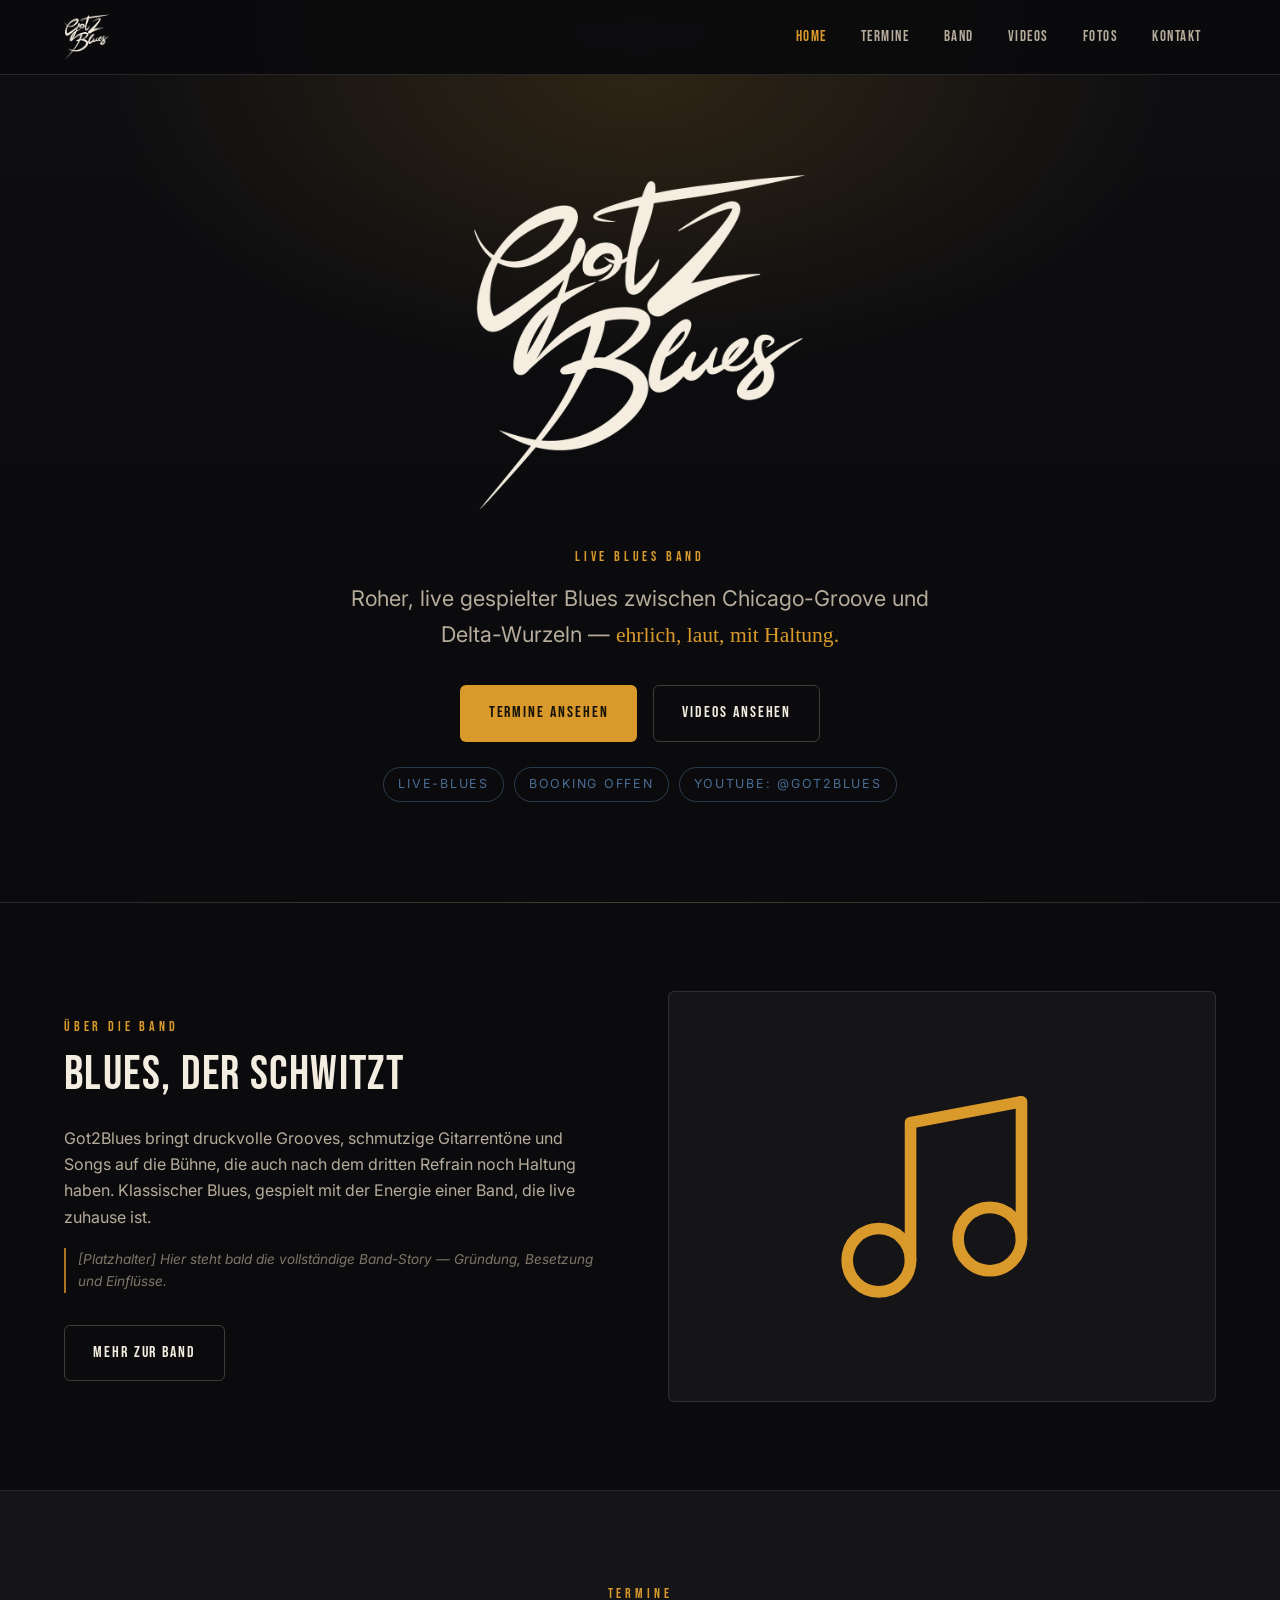
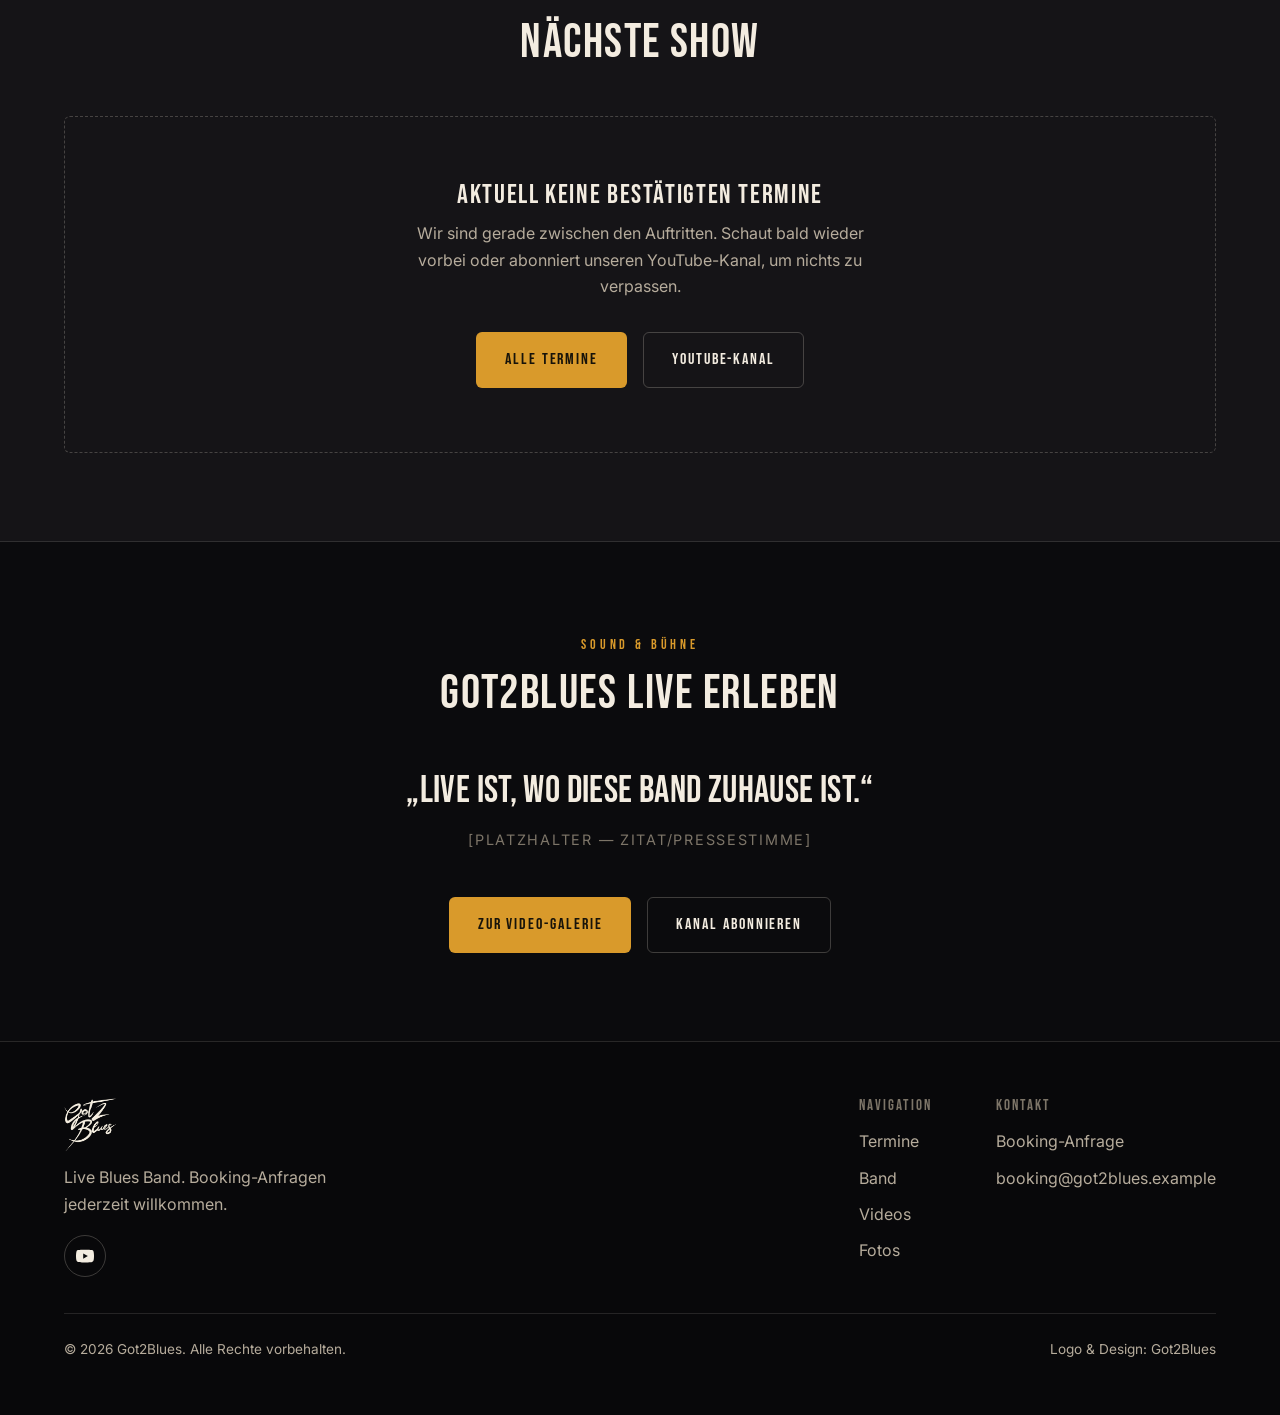
<file: index.html>
<!DOCTYPE html>
<html lang="de">
<head>
  <meta charset="UTF-8" />
  <meta name="viewport" content="width=device-width, initial-scale=1.0" />
  <title>Got2Blues — Live Blues Band</title>
  <meta name="description" content="Got2Blues ist eine Live-Blues-Band. Termine, Infos zur Band, Videos, Fotos und Kontakt für Booking-Anfragen." />
  <link rel="icon" href="assets/img/favicon-32.png" sizes="32x32" />
  <link rel="apple-touch-icon" href="assets/img/apple-touch-icon.png" />
  <link rel="preconnect" href="https://fonts.googleapis.com" />
  <link rel="preconnect" href="https://fonts.gstatic.com" crossorigin />
  <link href="https://fonts.googleapis.com/css2?family=Bebas+Neue&family=Permanent+Marker&family=Inter:wght@400;500;600;700&display=swap" rel="stylesheet" />
  <link rel="stylesheet" href="assets/css/style.css" />
</head>
<body>
  <a class="skip-link" href="#main">Zum Inhalt springen</a>

  <header class="site-header">
    <div class="site-header__inner">
      <a class="brand" href="index.html" aria-label="Got2Blues Startseite">
        <img src="assets/img/logo-cream-400.png" alt="Got2Blues Logo" />
      </a>

      <button class="nav-toggle" id="nav-toggle" aria-expanded="false" aria-controls="primary-nav" aria-label="Menü öffnen">
        <span></span><span></span><span></span>
      </button>

      <nav class="nav" id="primary-nav" aria-label="Hauptnavigation">
        <ul class="nav__list">
          <li><a class="nav__link" href="index.html" aria-current="page">Home</a></li>
          <li><a class="nav__link" href="termine.html">Termine</a></li>
          <li><a class="nav__link" href="band.html">Band</a></li>
          <li><a class="nav__link" href="videos.html">Videos</a></li>
          <li><a class="nav__link" href="fotos.html">Fotos</a></li>
          <li><a class="nav__link" href="kontakt.html">Kontakt</a></li>
        </ul>
      </nav>
    </div>
  </header>

  <main id="main">

    <!-- HERO -->
    <section class="hero">
      <div class="hero__inner">
        <img class="hero__logo" src="assets/img/logo-cream-800.png" alt="Got2Blues" />
        <p class="eyebrow">Live Blues Band</p>
        <p class="hero__tagline">
          Roher, live gespielter Blues zwischen Chicago-Groove und Delta-Wurzeln —
          <span class="script">ehrlich, laut, mit Haltung.</span>
        </p>
        <div class="btn-row">
          <a class="btn btn--primary" href="termine.html">Termine ansehen</a>
          <a class="btn btn--outline" href="videos.html">Videos ansehen</a>
        </div>
        <div class="hero__meta">
          <span class="tag">Live-Blues</span>
          <span class="tag">Booking offen</span>
          <span class="tag">YouTube: @Got2Blues</span>
        </div>
      </div>
    </section>

    <!-- ABOUT TEASER -->
    <section class="section">
      <div class="container about-teaser">
        <div>
          <p class="eyebrow">Über die Band</p>
          <h2>Blues, der schwitzt</h2>
          <p>
            Got2Blues bringt druckvolle Grooves, schmutzige Gitarrentöne und Songs auf die Bühne,
            die auch nach dem dritten Refrain noch Haltung haben. Klassischer Blues, gespielt mit
            der Energie einer Band, die live zuhause ist.
          </p>
          <p class="placeholder-note">
            [Platzhalter] Hier steht bald die vollständige Band-Story — Gründung, Besetzung und Einflüsse.
          </p>
          <div class="btn-row">
            <a class="btn btn--outline" href="band.html">Mehr zur Band</a>
          </div>
        </div>
        <div class="about-teaser__art" aria-hidden="true">
          <svg viewBox="0 0 24 24" fill="none" stroke="currentColor" stroke-width="1.1" stroke-linecap="round" stroke-linejoin="round" style="color: var(--color-accent);">
            <path d="M9 18V5l10.5-2v13" />
            <circle cx="6" cy="18" r="3" />
            <circle cx="16.5" cy="16" r="3" />
          </svg>
        </div>
      </div>
    </section>

    <!-- NEXT SHOW TEASER -->
    <section class="section section--raised">
      <div class="container">
        <div class="section-head section-head--center">
          <p class="eyebrow">Termine</p>
          <h2>Nächste Show</h2>
        </div>

        <div class="empty-state">
          <h3>Aktuell keine bestätigten Termine</h3>
          <p>
            Wir sind gerade zwischen den Auftritten. Schaut bald wieder vorbei oder abonniert
            unseren YouTube-Kanal, um nichts zu verpassen.
          </p>
          <div class="btn-row">
            <a class="btn btn--primary" href="termine.html">Alle Termine</a>
            <a class="btn btn--outline" href="https://www.youtube.com/@Got2Blues" target="_blank" rel="noopener">YouTube-Kanal</a>
          </div>
        </div>
      </div>
    </section>

    <!-- VIDEO TEASER -->
    <section class="section">
      <div class="container">
        <div class="section-head section-head--center">
          <p class="eyebrow">Sound &amp; Bühne</p>
          <h2>Got2Blues live erleben</h2>
        </div>

        <blockquote class="pull-quote text-center" style="border:none; padding-left:0; margin: 0 auto 48px; max-width: 780px;">
          „Live ist, wo diese Band zuhause ist.“
          <cite>[Platzhalter — Zitat/Pressestimme]</cite>
        </blockquote>

        <div class="btn-row" style="justify-content:center;">
          <a class="btn btn--primary" href="videos.html">Zur Video-Galerie</a>
          <a class="btn btn--outline" href="https://www.youtube.com/@Got2Blues" target="_blank" rel="noopener">Kanal abonnieren</a>
        </div>
      </div>
    </section>

  </main>

  <footer class="site-footer">
    <div class="container">
      <div class="footer-top">
        <div class="footer-brand">
          <img src="assets/img/logo-cream-400.png" alt="Got2Blues" />
          <p>Live Blues Band. Booking-Anfragen jederzeit willkommen.</p>
          <div class="social-row">
            <a class="social-icon" href="https://www.youtube.com/@Got2Blues" target="_blank" rel="noopener" aria-label="Got2Blues auf YouTube">
              <svg viewBox="0 0 24 24" fill="currentColor"><path d="M23.5 6.2a3 3 0 0 0-2.1-2.1C19.5 3.5 12 3.5 12 3.5s-7.5 0-9.4.6A3 3 0 0 0 .5 6.2 31 31 0 0 0 0 12a31 31 0 0 0 .5 5.8 3 3 0 0 0 2.1 2.1c1.9.6 9.4.6 9.4.6s7.5 0 9.4-.6a3 3 0 0 0 2.1-2.1A31 31 0 0 0 24 12a31 31 0 0 0-.5-5.8ZM9.6 15.5V8.5L15.8 12Z"/></svg>
            </a>
          </div>
        </div>

        <div class="footer-cols">
          <div class="footer-col">
            <h4>Navigation</h4>
            <ul>
              <li><a href="termine.html">Termine</a></li>
              <li><a href="band.html">Band</a></li>
              <li><a href="videos.html">Videos</a></li>
              <li><a href="fotos.html">Fotos</a></li>
            </ul>
          </div>
          <div class="footer-col">
            <h4>Kontakt</h4>
            <ul>
              <li><a href="kontakt.html">Booking-Anfrage</a></li>
              <li><a href="mailto:booking@got2blues.example">booking@got2blues.example</a></li>
            </ul>
          </div>
        </div>
      </div>

      <div class="footer-bottom">
        <p>&copy; <span id="current-year">2026</span> Got2Blues. Alle Rechte vorbehalten.</p>
        <p>Logo &amp; Design: Got2Blues</p>
      </div>
    </div>
  </footer>

  <script src="assets/js/main.js"></script>
</body>
</html>
</file>
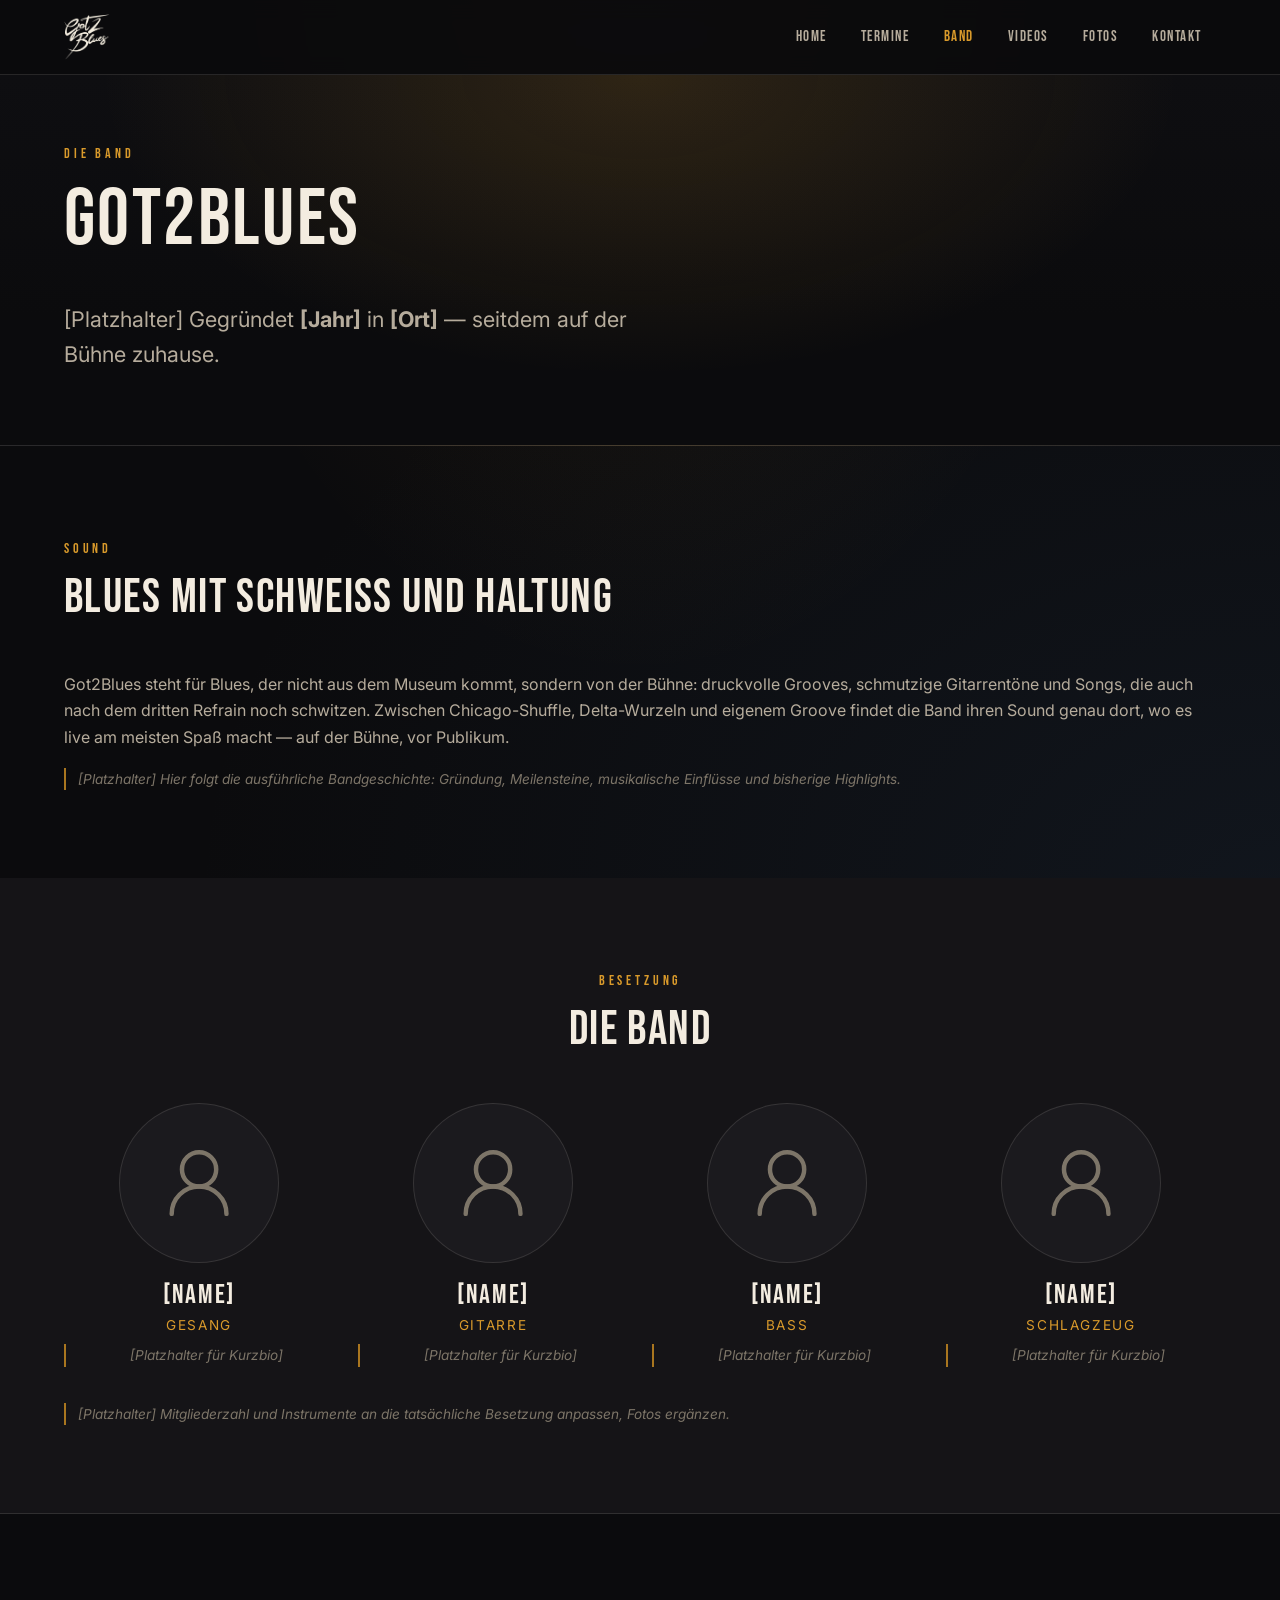
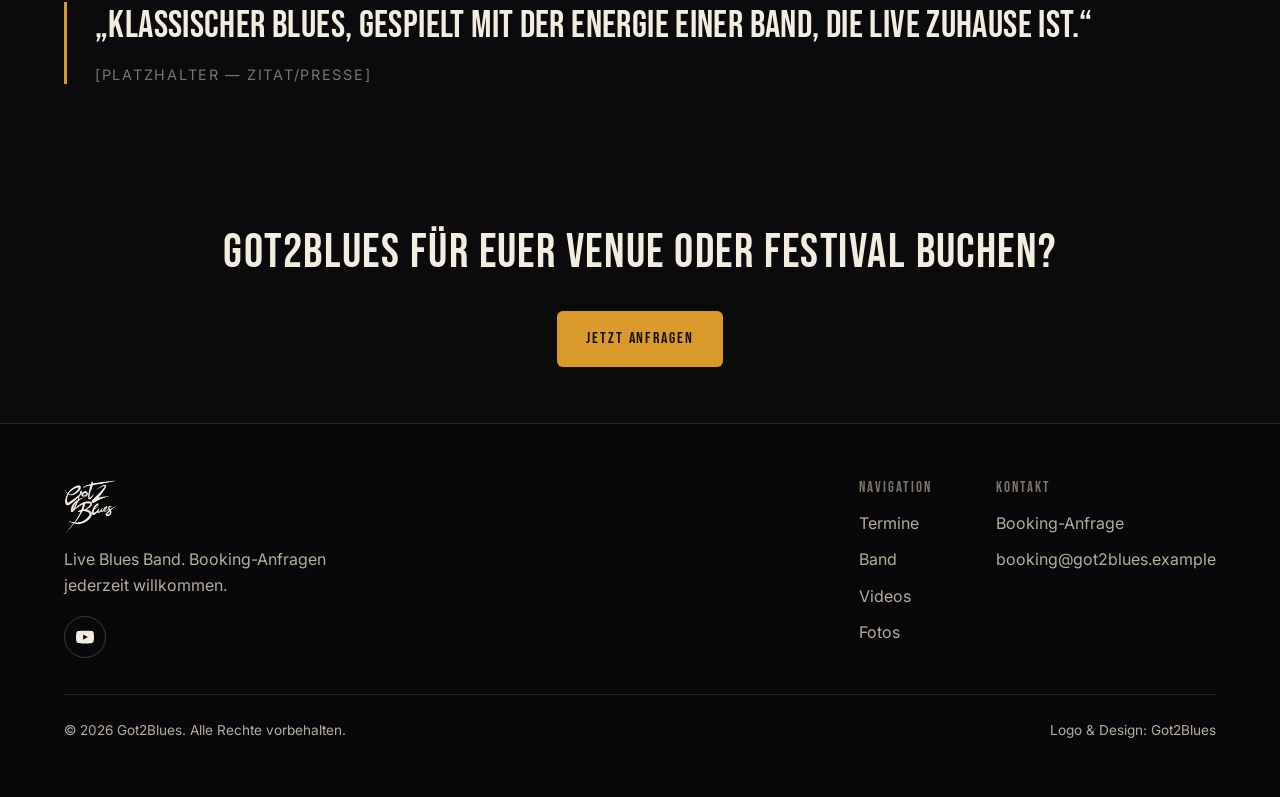
<file: band.html>
<!DOCTYPE html>
<html lang="de">
<head>
  <meta charset="UTF-8" />
  <meta name="viewport" content="width=device-width, initial-scale=1.0" />
  <title>Band — Got2Blues</title>
  <meta name="description" content="Infos zur Blues-Band Got2Blues: Sound, Story und Besetzung." />
  <link rel="icon" href="assets/img/favicon-32.png" sizes="32x32" />
  <link rel="apple-touch-icon" href="assets/img/apple-touch-icon.png" />
  <link rel="preconnect" href="https://fonts.googleapis.com" />
  <link rel="preconnect" href="https://fonts.gstatic.com" crossorigin />
  <link href="https://fonts.googleapis.com/css2?family=Bebas+Neue&family=Permanent+Marker&family=Inter:wght@400;500;600;700&display=swap" rel="stylesheet" />
  <link rel="stylesheet" href="assets/css/style.css" />
</head>
<body>
  <a class="skip-link" href="#main">Zum Inhalt springen</a>

  <header class="site-header">
    <div class="site-header__inner">
      <a class="brand" href="index.html" aria-label="Got2Blues Startseite">
        <img src="assets/img/logo-cream-400.png" alt="Got2Blues Logo" />
      </a>

      <button class="nav-toggle" id="nav-toggle" aria-expanded="false" aria-controls="primary-nav" aria-label="Menü öffnen">
        <span></span><span></span><span></span>
      </button>

      <nav class="nav" id="primary-nav" aria-label="Hauptnavigation">
        <ul class="nav__list">
          <li><a class="nav__link" href="index.html">Home</a></li>
          <li><a class="nav__link" href="termine.html">Termine</a></li>
          <li><a class="nav__link" href="band.html" aria-current="page">Band</a></li>
          <li><a class="nav__link" href="videos.html">Videos</a></li>
          <li><a class="nav__link" href="fotos.html">Fotos</a></li>
          <li><a class="nav__link" href="kontakt.html">Kontakt</a></li>
        </ul>
      </nav>
    </div>
  </header>

  <main id="main">

    <section class="hero hero--page">
      <div class="container">
        <p class="eyebrow">Die Band</p>
        <h1>Got2Blues</h1>
        <p class="hero__tagline" style="margin:0;">
          [Platzhalter] Gegründet <strong>[Jahr]</strong> in <strong>[Ort]</strong> —
          seitdem auf der Bühne zuhause.
        </p>
      </div>
    </section>

    <section class="section section--noline">
      <div class="container">
        <div class="section-head">
          <p class="eyebrow">Sound</p>
          <h2>Blues mit Schweiß und Haltung</h2>
        </div>
        <p>
          Got2Blues steht für Blues, der nicht aus dem Museum kommt, sondern von der Bühne:
          druckvolle Grooves, schmutzige Gitarrentöne und Songs, die auch nach dem dritten
          Refrain noch schwitzen. Zwischen Chicago-Shuffle, Delta-Wurzeln und eigenem Groove
          findet die Band ihren Sound genau dort, wo es live am meisten Spaß macht — auf der
          Bühne, vor Publikum.
        </p>
        <p class="placeholder-note">
          [Platzhalter] Hier folgt die ausführliche Bandgeschichte: Gründung, Meilensteine,
          musikalische Einflüsse und bisherige Highlights.
        </p>
      </div>
    </section>

    <section class="section section--raised">
      <div class="container">
        <div class="section-head section-head--center">
          <p class="eyebrow">Besetzung</p>
          <h2>Die Band</h2>
        </div>

        <div class="grid grid--4">
          <div class="member">
            <div class="member__photo">
              <svg viewBox="0 0 24 24" fill="none" stroke="currentColor" stroke-width="1.3" stroke-linecap="round" stroke-linejoin="round"><path d="M20 21a8 8 0 0 0-16 0" /><circle cx="12" cy="8" r="5" /></svg>
            </div>
            <h3>[Name]</h3>
            <span class="role">Gesang</span>
            <p class="placeholder-note" style="margin-top:0;">[Platzhalter für Kurzbio]</p>
          </div>
          <div class="member">
            <div class="member__photo">
              <svg viewBox="0 0 24 24" fill="none" stroke="currentColor" stroke-width="1.3" stroke-linecap="round" stroke-linejoin="round"><path d="M20 21a8 8 0 0 0-16 0" /><circle cx="12" cy="8" r="5" /></svg>
            </div>
            <h3>[Name]</h3>
            <span class="role">Gitarre</span>
            <p class="placeholder-note" style="margin-top:0;">[Platzhalter für Kurzbio]</p>
          </div>
          <div class="member">
            <div class="member__photo">
              <svg viewBox="0 0 24 24" fill="none" stroke="currentColor" stroke-width="1.3" stroke-linecap="round" stroke-linejoin="round"><path d="M20 21a8 8 0 0 0-16 0" /><circle cx="12" cy="8" r="5" /></svg>
            </div>
            <h3>[Name]</h3>
            <span class="role">Bass</span>
            <p class="placeholder-note" style="margin-top:0;">[Platzhalter für Kurzbio]</p>
          </div>
          <div class="member">
            <div class="member__photo">
              <svg viewBox="0 0 24 24" fill="none" stroke="currentColor" stroke-width="1.3" stroke-linecap="round" stroke-linejoin="round"><path d="M20 21a8 8 0 0 0-16 0" /><circle cx="12" cy="8" r="5" /></svg>
            </div>
            <h3>[Name]</h3>
            <span class="role">Schlagzeug</span>
            <p class="placeholder-note" style="margin-top:0;">[Platzhalter für Kurzbio]</p>
          </div>
        </div>
        <p class="placeholder-note" style="margin-top:36px;">
          [Platzhalter] Mitgliederzahl und Instrumente an die tatsächliche Besetzung anpassen,
          Fotos ergänzen.
        </p>
      </div>
    </section>

    <section class="section section--noline">
      <div class="container">
        <blockquote class="pull-quote">
          „Klassischer Blues, gespielt mit der Energie einer Band, die live zuhause ist.“
          <cite>[Platzhalter — Zitat/Presse]</cite>
        </blockquote>
      </div>
    </section>

    <section class="section section--tight">
      <div class="container text-center">
        <h2>Got2Blues für euer Venue oder Festival buchen?</h2>
        <div class="btn-row" style="justify-content:center;">
          <a class="btn btn--primary" href="kontakt.html">Jetzt anfragen</a>
        </div>
      </div>
    </section>

  </main>

  <footer class="site-footer">
    <div class="container">
      <div class="footer-top">
        <div class="footer-brand">
          <img src="assets/img/logo-cream-400.png" alt="Got2Blues" />
          <p>Live Blues Band. Booking-Anfragen jederzeit willkommen.</p>
          <div class="social-row">
            <a class="social-icon" href="https://www.youtube.com/@Got2Blues" target="_blank" rel="noopener" aria-label="Got2Blues auf YouTube">
              <svg viewBox="0 0 24 24" fill="currentColor"><path d="M23.5 6.2a3 3 0 0 0-2.1-2.1C19.5 3.5 12 3.5 12 3.5s-7.5 0-9.4.6A3 3 0 0 0 .5 6.2 31 31 0 0 0 0 12a31 31 0 0 0 .5 5.8 3 3 0 0 0 2.1 2.1c1.9.6 9.4.6 9.4.6s7.5 0 9.4-.6a3 3 0 0 0 2.1-2.1A31 31 0 0 0 24 12a31 31 0 0 0-.5-5.8ZM9.6 15.5V8.5L15.8 12Z"/></svg>
            </a>
          </div>
        </div>

        <div class="footer-cols">
          <div class="footer-col">
            <h4>Navigation</h4>
            <ul>
              <li><a href="termine.html">Termine</a></li>
              <li><a href="band.html">Band</a></li>
              <li><a href="videos.html">Videos</a></li>
              <li><a href="fotos.html">Fotos</a></li>
            </ul>
          </div>
          <div class="footer-col">
            <h4>Kontakt</h4>
            <ul>
              <li><a href="kontakt.html">Booking-Anfrage</a></li>
              <li><a href="mailto:booking@got2blues.example">booking@got2blues.example</a></li>
            </ul>
          </div>
        </div>
      </div>

      <div class="footer-bottom">
        <p>&copy; <span id="current-year">2026</span> Got2Blues. Alle Rechte vorbehalten.</p>
        <p>Logo &amp; Design: Got2Blues</p>
      </div>
    </div>
  </footer>

  <script src="assets/js/main.js"></script>
</body>
</html>
</file>
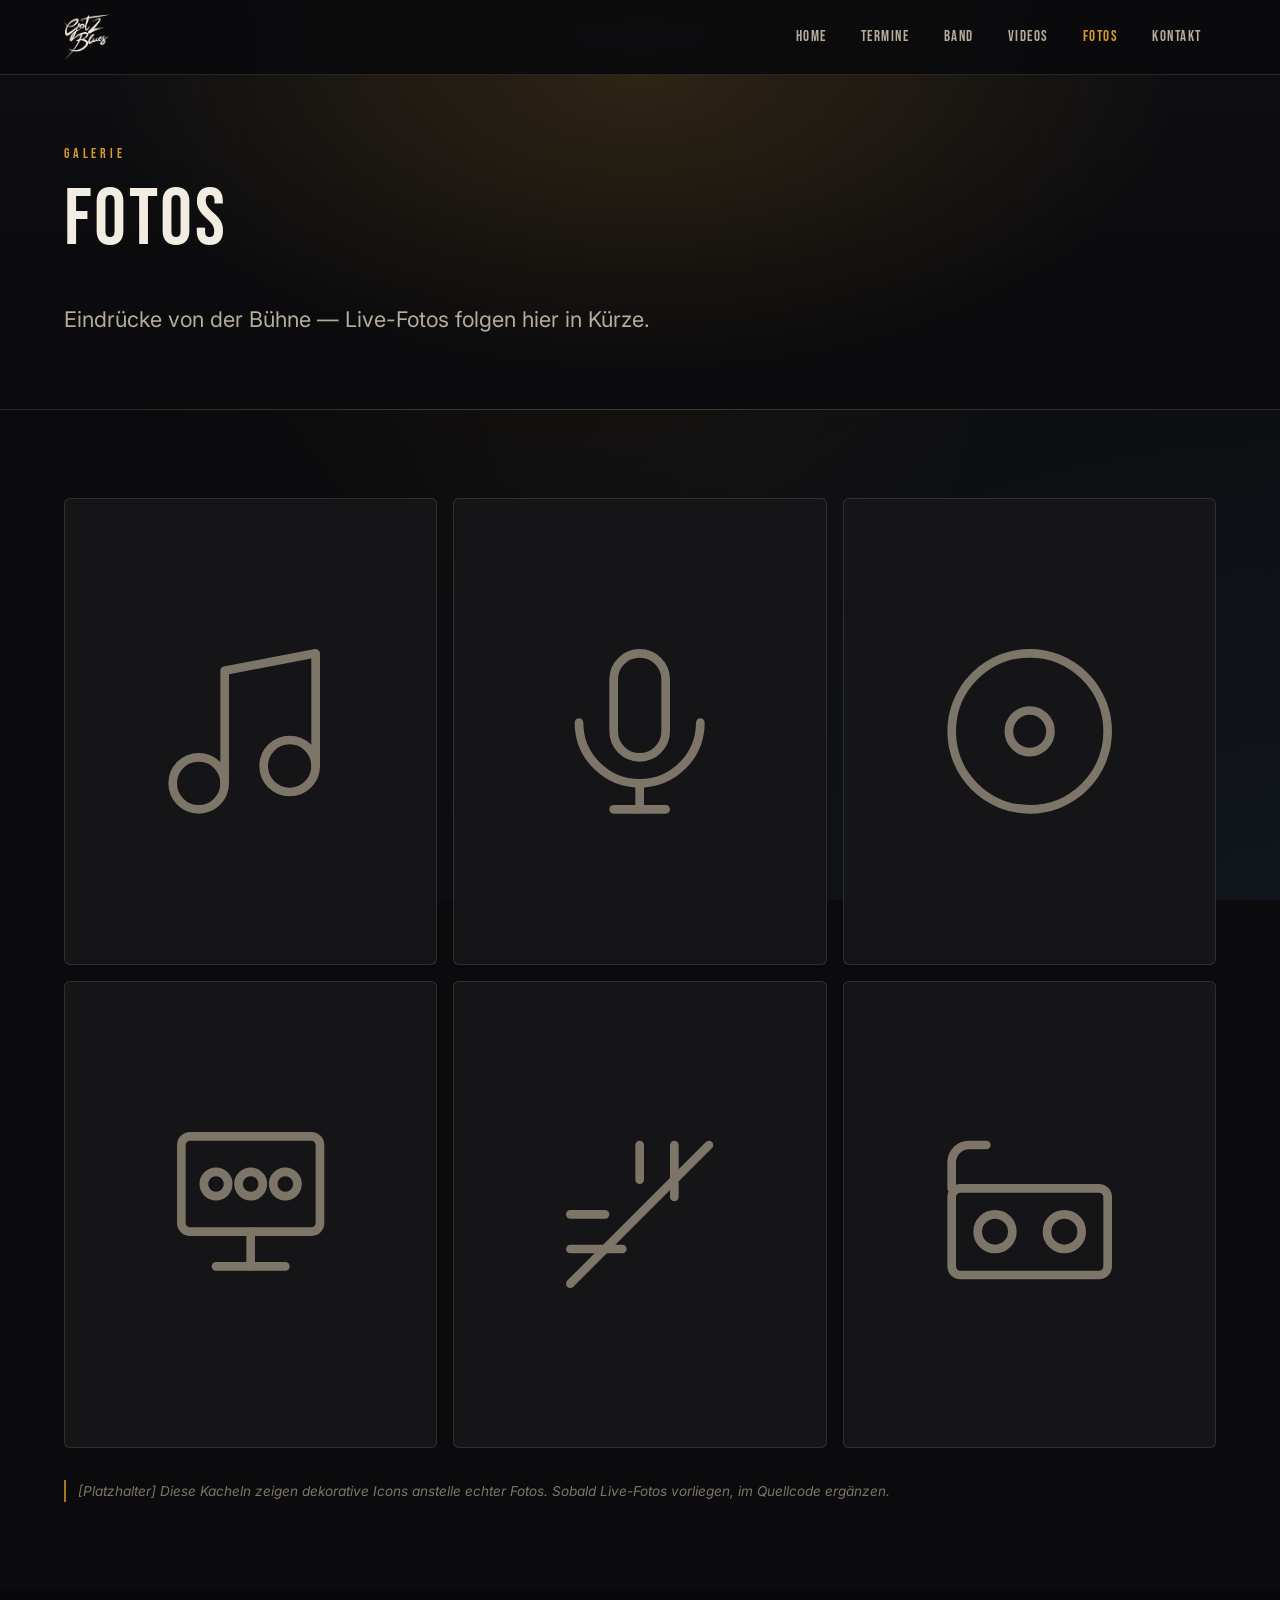
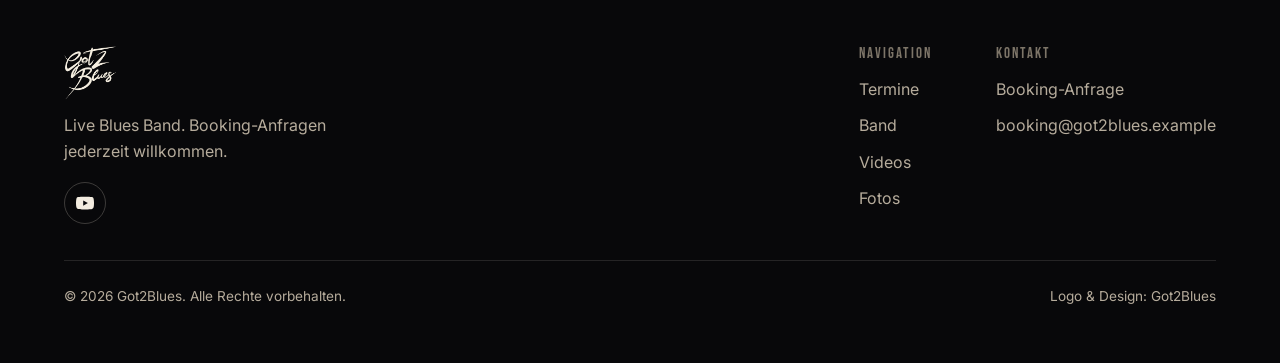
<file: fotos.html>
<!DOCTYPE html>
<html lang="de">
<head>
  <meta charset="UTF-8" />
  <meta name="viewport" content="width=device-width, initial-scale=1.0" />
  <title>Fotos — Got2Blues</title>
  <meta name="description" content="Fotogalerie von Got2Blues." />
  <link rel="icon" href="assets/img/favicon-32.png" sizes="32x32" />
  <link rel="apple-touch-icon" href="assets/img/apple-touch-icon.png" />
  <link rel="preconnect" href="https://fonts.googleapis.com" />
  <link rel="preconnect" href="https://fonts.gstatic.com" crossorigin />
  <link href="https://fonts.googleapis.com/css2?family=Bebas+Neue&family=Permanent+Marker&family=Inter:wght@400;500;600;700&display=swap" rel="stylesheet" />
  <link rel="stylesheet" href="assets/css/style.css" />
</head>
<body>
  <a class="skip-link" href="#main">Zum Inhalt springen</a>

  <header class="site-header">
    <div class="site-header__inner">
      <a class="brand" href="index.html" aria-label="Got2Blues Startseite">
        <img src="assets/img/logo-cream-400.png" alt="Got2Blues Logo" />
      </a>

      <button class="nav-toggle" id="nav-toggle" aria-expanded="false" aria-controls="primary-nav" aria-label="Menü öffnen">
        <span></span><span></span><span></span>
      </button>

      <nav class="nav" id="primary-nav" aria-label="Hauptnavigation">
        <ul class="nav__list">
          <li><a class="nav__link" href="index.html">Home</a></li>
          <li><a class="nav__link" href="termine.html">Termine</a></li>
          <li><a class="nav__link" href="band.html">Band</a></li>
          <li><a class="nav__link" href="videos.html">Videos</a></li>
          <li><a class="nav__link" href="fotos.html" aria-current="page">Fotos</a></li>
          <li><a class="nav__link" href="kontakt.html">Kontakt</a></li>
        </ul>
      </nav>
    </div>
  </header>

  <main id="main">

    <section class="hero hero--page">
      <div class="container">
        <p class="eyebrow">Galerie</p>
        <h1>Fotos</h1>
        <p class="hero__tagline" style="margin:0;">
          Eindrücke von der Bühne — Live-Fotos folgen hier in Kürze.
        </p>
      </div>
    </section>

    <section class="section section--noline">
      <div class="container">

        <!--
          PLATZHALTER-GALERIE: Die Kacheln unten zeigen dekorative Icons statt
          echter Fotos. Sobald Live-Fotos vorliegen, in jeder .gallery__item
          das <svg> durch <img src="assets/img/fotos/dateiname.jpg" alt="..."> ersetzen.
        -->
        <div class="gallery">
          <button type="button" class="gallery__item" data-lightbox-trigger data-caption="[Platzhalter] Live-Foto folgt">
            <svg viewBox="0 0 24 24" fill="none" stroke="currentColor" stroke-width="1" stroke-linecap="round" stroke-linejoin="round"><path d="M9 18V5l10.5-2v13" /><circle cx="6" cy="18" r="3" /><circle cx="16.5" cy="16" r="3" /></svg>
            <span class="gallery__caption">Live on stage</span>
          </button>
          <button type="button" class="gallery__item" data-lightbox-trigger data-caption="[Platzhalter] Live-Foto folgt">
            <svg viewBox="0 0 24 24" fill="none" stroke="currentColor" stroke-width="1" stroke-linecap="round" stroke-linejoin="round"><path d="M12 15a3 3 0 0 0 3-3V6a3 3 0 0 0-6 0v6a3 3 0 0 0 3 3Z" /><path d="M19 11a7 7 0 0 1-14 0" /><path d="M12 18v3" /><path d="M9 21h6" /></svg>
            <span class="gallery__caption">Vocals</span>
          </button>
          <button type="button" class="gallery__item" data-lightbox-trigger data-caption="[Platzhalter] Live-Foto folgt">
            <svg viewBox="0 0 24 24" fill="none" stroke="currentColor" stroke-width="1" stroke-linecap="round" stroke-linejoin="round"><circle cx="12" cy="12" r="9" /><circle cx="12" cy="12" r="2.4" /></svg>
            <span class="gallery__caption">On record</span>
          </button>
          <button type="button" class="gallery__item" data-lightbox-trigger data-caption="[Platzhalter] Live-Foto folgt">
            <svg viewBox="0 0 24 24" fill="none" stroke="currentColor" stroke-width="1" stroke-linecap="round" stroke-linejoin="round"><rect x="4" y="3" width="16" height="11" rx="1" /><path d="M8 18h8" /><path d="M12 14v4" /><circle cx="8" cy="8.5" r="1.4" /><circle cx="12" cy="8.5" r="1.4" /><circle cx="16" cy="8.5" r="1.4" /></svg>
            <span class="gallery__caption">Backline</span>
          </button>
          <button type="button" class="gallery__item" data-lightbox-trigger data-caption="[Platzhalter] Live-Foto folgt">
            <svg viewBox="0 0 24 24" fill="none" stroke="currentColor" stroke-width="1" stroke-linecap="round" stroke-linejoin="round"><path d="M4 20 20 4" /><path d="M4 12h4" /><path d="M4 16h6" /><path d="M12 4v4" /><path d="M16 4v6" /></svg>
            <span class="gallery__caption">Stage lights</span>
          </button>
          <button type="button" class="gallery__item" data-lightbox-trigger data-caption="[Platzhalter] Live-Foto folgt">
            <svg viewBox="0 0 24 24" fill="none" stroke="currentColor" stroke-width="1" stroke-linecap="round" stroke-linejoin="round"><rect x="3" y="9" width="18" height="10" rx="1" /><circle cx="8" cy="14" r="2" /><circle cx="16" cy="14" r="2" /><path d="M3 9V6a2 2 0 0 1 2-2h2" /></svg>
            <span class="gallery__caption">Crowd</span>
          </button>
        </div>

        <p class="placeholder-note" style="margin-top:32px;">
          [Platzhalter] Diese Kacheln zeigen dekorative Icons anstelle echter Fotos.
          Sobald Live-Fotos vorliegen, im Quellcode ergänzen.
        </p>
      </div>
    </section>

  </main>

  <div class="lightbox" id="lightbox" aria-hidden="true">
    <button type="button" class="lightbox__close" aria-label="Schließen">&times;</button>
    <div class="lightbox__content">
      <div data-lightbox-stage></div>
      <p class="lightbox__caption" data-lightbox-caption></p>
    </div>
  </div>

  <footer class="site-footer">
    <div class="container">
      <div class="footer-top">
        <div class="footer-brand">
          <img src="assets/img/logo-cream-400.png" alt="Got2Blues" />
          <p>Live Blues Band. Booking-Anfragen jederzeit willkommen.</p>
          <div class="social-row">
            <a class="social-icon" href="https://www.youtube.com/@Got2Blues" target="_blank" rel="noopener" aria-label="Got2Blues auf YouTube">
              <svg viewBox="0 0 24 24" fill="currentColor"><path d="M23.5 6.2a3 3 0 0 0-2.1-2.1C19.5 3.5 12 3.5 12 3.5s-7.5 0-9.4.6A3 3 0 0 0 .5 6.2 31 31 0 0 0 0 12a31 31 0 0 0 .5 5.8 3 3 0 0 0 2.1 2.1c1.9.6 9.4.6 9.4.6s7.5 0 9.4-.6a3 3 0 0 0 2.1-2.1A31 31 0 0 0 24 12a31 31 0 0 0-.5-5.8ZM9.6 15.5V8.5L15.8 12Z"/></svg>
            </a>
          </div>
        </div>

        <div class="footer-cols">
          <div class="footer-col">
            <h4>Navigation</h4>
            <ul>
              <li><a href="termine.html">Termine</a></li>
              <li><a href="band.html">Band</a></li>
              <li><a href="videos.html">Videos</a></li>
              <li><a href="fotos.html">Fotos</a></li>
            </ul>
          </div>
          <div class="footer-col">
            <h4>Kontakt</h4>
            <ul>
              <li><a href="kontakt.html">Booking-Anfrage</a></li>
              <li><a href="mailto:booking@got2blues.example">booking@got2blues.example</a></li>
            </ul>
          </div>
        </div>
      </div>

      <div class="footer-bottom">
        <p>&copy; <span id="current-year">2026</span> Got2Blues. Alle Rechte vorbehalten.</p>
        <p>Logo &amp; Design: Got2Blues</p>
      </div>
    </div>
  </footer>

  <script src="assets/js/main.js"></script>
</body>
</html>
</file>
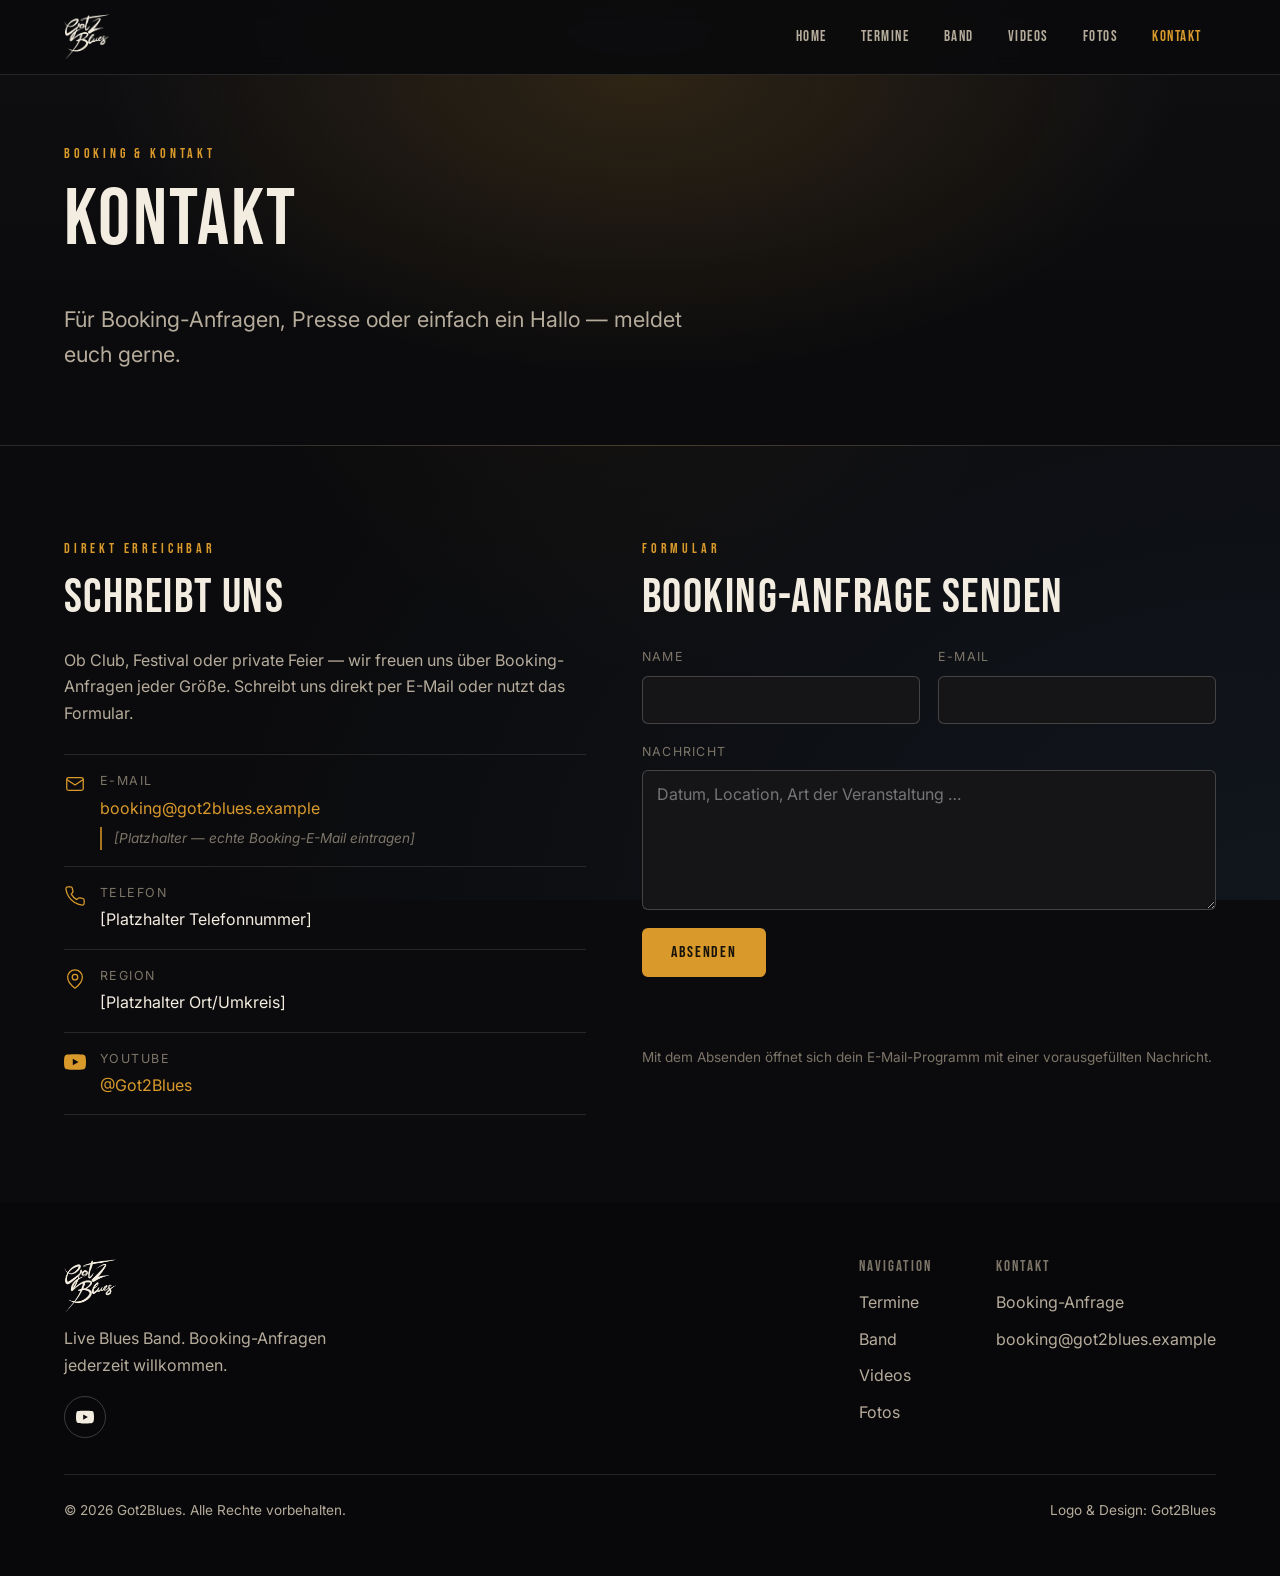
<file: kontakt.html>
<!DOCTYPE html>
<html lang="de">
<head>
  <meta charset="UTF-8" />
  <meta name="viewport" content="width=device-width, initial-scale=1.0" />
  <title>Kontakt — Got2Blues</title>
  <meta name="description" content="Booking-Anfragen und Kontakt für Got2Blues." />
  <link rel="icon" href="assets/img/favicon-32.png" sizes="32x32" />
  <link rel="apple-touch-icon" href="assets/img/apple-touch-icon.png" />
  <link rel="preconnect" href="https://fonts.googleapis.com" />
  <link rel="preconnect" href="https://fonts.gstatic.com" crossorigin />
  <link href="https://fonts.googleapis.com/css2?family=Bebas+Neue&family=Permanent+Marker&family=Inter:wght@400;500;600;700&display=swap" rel="stylesheet" />
  <link rel="stylesheet" href="assets/css/style.css" />
</head>
<body>
  <a class="skip-link" href="#main">Zum Inhalt springen</a>

  <header class="site-header">
    <div class="site-header__inner">
      <a class="brand" href="index.html" aria-label="Got2Blues Startseite">
        <img src="assets/img/logo-cream-400.png" alt="Got2Blues Logo" />
      </a>

      <button class="nav-toggle" id="nav-toggle" aria-expanded="false" aria-controls="primary-nav" aria-label="Menü öffnen">
        <span></span><span></span><span></span>
      </button>

      <nav class="nav" id="primary-nav" aria-label="Hauptnavigation">
        <ul class="nav__list">
          <li><a class="nav__link" href="index.html">Home</a></li>
          <li><a class="nav__link" href="termine.html">Termine</a></li>
          <li><a class="nav__link" href="band.html">Band</a></li>
          <li><a class="nav__link" href="videos.html">Videos</a></li>
          <li><a class="nav__link" href="fotos.html">Fotos</a></li>
          <li><a class="nav__link" href="kontakt.html" aria-current="page">Kontakt</a></li>
        </ul>
      </nav>
    </div>
  </header>

  <main id="main">

    <section class="hero hero--page">
      <div class="container">
        <p class="eyebrow">Booking &amp; Kontakt</p>
        <h1>Kontakt</h1>
        <p class="hero__tagline" style="margin:0;">
          Für Booking-Anfragen, Presse oder einfach ein Hallo — meldet euch gerne.
        </p>
      </div>
    </section>

    <section class="section section--noline">
      <div class="container contact-grid">

        <div>
          <p class="eyebrow">Direkt erreichbar</p>
          <h2>Schreibt uns</h2>
          <p>
            Ob Club, Festival oder private Feier — wir freuen uns über Booking-Anfragen
            jeder Größe. Schreibt uns direkt per E-Mail oder nutzt das Formular.
          </p>

          <ul class="contact-list">
            <li>
              <svg viewBox="0 0 24 24" fill="none" stroke="currentColor" stroke-width="1.4" stroke-linecap="round" stroke-linejoin="round"><rect x="3" y="5" width="18" height="14" rx="2" /><path d="m3 7 9 6 9-6" /></svg>
              <div>
                <span class="label">E-Mail</span>
                <a href="mailto:booking@got2blues.example">booking@got2blues.example</a>
                <p class="placeholder-note" style="margin-top:6px;">[Platzhalter — echte Booking-E-Mail eintragen]</p>
              </div>
            </li>
            <li>
              <svg viewBox="0 0 24 24" fill="none" stroke="currentColor" stroke-width="1.4" stroke-linecap="round" stroke-linejoin="round"><path d="M22 16.9v3a2 2 0 0 1-2.2 2 19.8 19.8 0 0 1-8.6-3.1 19.5 19.5 0 0 1-6-6A19.8 19.8 0 0 1 2.1 4.2 2 2 0 0 1 4.1 2h3a2 2 0 0 1 2 1.7c.1.9.3 1.8.6 2.7a2 2 0 0 1-.5 2.1L7.9 9.9a16 16 0 0 0 6 6l1.4-1.3a2 2 0 0 1 2.1-.5c.9.3 1.8.5 2.7.6a2 2 0 0 1 1.9 2Z" /></svg>
              <div>
                <span class="label">Telefon</span>
                <span>[Platzhalter Telefonnummer]</span>
              </div>
            </li>
            <li>
              <svg viewBox="0 0 24 24" fill="none" stroke="currentColor" stroke-width="1.4" stroke-linecap="round" stroke-linejoin="round"><path d="M20 10c0 6-8 12-8 12s-8-6-8-12a8 8 0 0 1 16 0Z" /><circle cx="12" cy="10" r="3" /></svg>
              <div>
                <span class="label">Region</span>
                <span>[Platzhalter Ort/Umkreis]</span>
              </div>
            </li>
            <li>
              <svg viewBox="0 0 24 24" fill="currentColor"><path d="M23.5 6.2a3 3 0 0 0-2.1-2.1C19.5 3.5 12 3.5 12 3.5s-7.5 0-9.4.6A3 3 0 0 0 .5 6.2 31 31 0 0 0 0 12a31 31 0 0 0 .5 5.8 3 3 0 0 0 2.1 2.1c1.9.6 9.4.6 9.4.6s7.5 0 9.4-.6a3 3 0 0 0 2.1-2.1A31 31 0 0 0 24 12a31 31 0 0 0-.5-5.8ZM9.6 15.5V8.5L15.8 12Z"/></svg>
              <div>
                <span class="label">YouTube</span>
                <a href="https://www.youtube.com/@Got2Blues" target="_blank" rel="noopener">@Got2Blues</a>
              </div>
            </li>
          </ul>
        </div>

        <div>
          <p class="eyebrow">Formular</p>
          <h2>Booking-Anfrage senden</h2>

          <!--
            Kein Backend nötig: Der Klick auf "Absenden" öffnet das Mail-Programm
            des Besuchers mit vorausgefüllter Nachricht an die unten hinterlegte
            Adresse (data-contact-email). Für ein serverseitiges Formular kann
            hier alternativ ein Dienst wie Formspree eingebunden werden.
          -->
          <form class="form" id="contact-form" data-contact-email="booking@got2blues.example">
            <div class="form-row">
              <div class="field">
                <label for="name">Name</label>
                <input type="text" id="name" name="name" autocomplete="name" required />
              </div>
              <div class="field">
                <label for="email">E-Mail</label>
                <input type="email" id="email" name="email" autocomplete="email" required />
              </div>
            </div>
            <div class="field">
              <label for="message">Nachricht</label>
              <textarea id="message" name="message" required placeholder="Datum, Location, Art der Veranstaltung …"></textarea>
            </div>
            <div class="btn-row" style="margin-top:0;">
              <button type="submit" class="btn btn--primary">Absenden</button>
            </div>
            <p class="form-status" id="form-status" role="status" aria-live="polite"></p>
            <p class="form-note">
              Mit dem Absenden öffnet sich dein E-Mail-Programm mit einer vorausgefüllten Nachricht.
            </p>
          </form>
        </div>

      </div>
    </section>

  </main>

  <footer class="site-footer">
    <div class="container">
      <div class="footer-top">
        <div class="footer-brand">
          <img src="assets/img/logo-cream-400.png" alt="Got2Blues" />
          <p>Live Blues Band. Booking-Anfragen jederzeit willkommen.</p>
          <div class="social-row">
            <a class="social-icon" href="https://www.youtube.com/@Got2Blues" target="_blank" rel="noopener" aria-label="Got2Blues auf YouTube">
              <svg viewBox="0 0 24 24" fill="currentColor"><path d="M23.5 6.2a3 3 0 0 0-2.1-2.1C19.5 3.5 12 3.5 12 3.5s-7.5 0-9.4.6A3 3 0 0 0 .5 6.2 31 31 0 0 0 0 12a31 31 0 0 0 .5 5.8 3 3 0 0 0 2.1 2.1c1.9.6 9.4.6 9.4.6s7.5 0 9.4-.6a3 3 0 0 0 2.1-2.1A31 31 0 0 0 24 12a31 31 0 0 0-.5-5.8ZM9.6 15.5V8.5L15.8 12Z"/></svg>
            </a>
          </div>
        </div>

        <div class="footer-cols">
          <div class="footer-col">
            <h4>Navigation</h4>
            <ul>
              <li><a href="termine.html">Termine</a></li>
              <li><a href="band.html">Band</a></li>
              <li><a href="videos.html">Videos</a></li>
              <li><a href="fotos.html">Fotos</a></li>
            </ul>
          </div>
          <div class="footer-col">
            <h4>Kontakt</h4>
            <ul>
              <li><a href="kontakt.html">Booking-Anfrage</a></li>
              <li><a href="mailto:booking@got2blues.example">booking@got2blues.example</a></li>
            </ul>
          </div>
        </div>
      </div>

      <div class="footer-bottom">
        <p>&copy; <span id="current-year">2026</span> Got2Blues. Alle Rechte vorbehalten.</p>
        <p>Logo &amp; Design: Got2Blues</p>
      </div>
    </div>
  </footer>

  <script src="assets/js/main.js"></script>
</body>
</html>
</file>
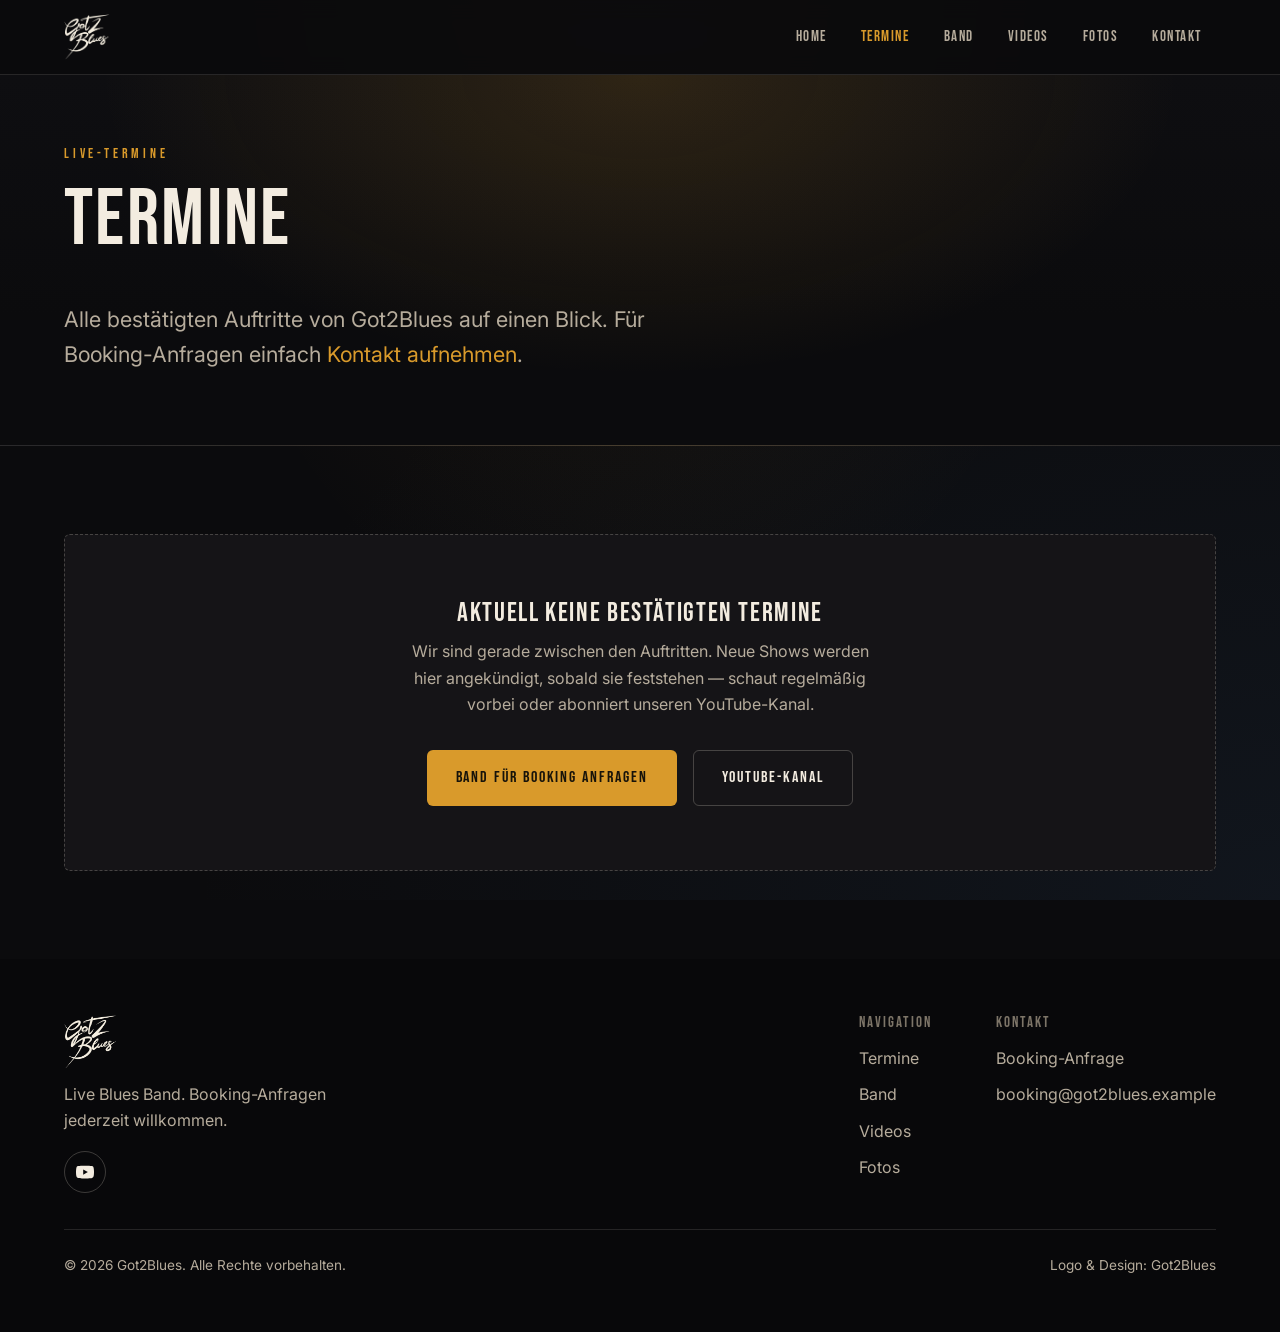
<file: termine.html>
<!DOCTYPE html>
<html lang="de">
<head>
  <meta charset="UTF-8" />
  <meta name="viewport" content="width=device-width, initial-scale=1.0" />
  <title>Termine — Got2Blues</title>
  <meta name="description" content="Alle kommenden Konzerttermine von Got2Blues." />
  <link rel="icon" href="assets/img/favicon-32.png" sizes="32x32" />
  <link rel="apple-touch-icon" href="assets/img/apple-touch-icon.png" />
  <link rel="preconnect" href="https://fonts.googleapis.com" />
  <link rel="preconnect" href="https://fonts.gstatic.com" crossorigin />
  <link href="https://fonts.googleapis.com/css2?family=Bebas+Neue&family=Permanent+Marker&family=Inter:wght@400;500;600;700&display=swap" rel="stylesheet" />
  <link rel="stylesheet" href="assets/css/style.css" />
</head>
<body>
  <a class="skip-link" href="#main">Zum Inhalt springen</a>

  <header class="site-header">
    <div class="site-header__inner">
      <a class="brand" href="index.html" aria-label="Got2Blues Startseite">
        <img src="assets/img/logo-cream-400.png" alt="Got2Blues Logo" />
      </a>

      <button class="nav-toggle" id="nav-toggle" aria-expanded="false" aria-controls="primary-nav" aria-label="Menü öffnen">
        <span></span><span></span><span></span>
      </button>

      <nav class="nav" id="primary-nav" aria-label="Hauptnavigation">
        <ul class="nav__list">
          <li><a class="nav__link" href="index.html">Home</a></li>
          <li><a class="nav__link" href="termine.html" aria-current="page">Termine</a></li>
          <li><a class="nav__link" href="band.html">Band</a></li>
          <li><a class="nav__link" href="videos.html">Videos</a></li>
          <li><a class="nav__link" href="fotos.html">Fotos</a></li>
          <li><a class="nav__link" href="kontakt.html">Kontakt</a></li>
        </ul>
      </nav>
    </div>
  </header>

  <main id="main">

    <section class="hero hero--page">
      <div class="container">
        <p class="eyebrow">Live-Termine</p>
        <h1>Termine</h1>
        <p class="hero__tagline" style="margin:0;">
          Alle bestätigten Auftritte von Got2Blues auf einen Blick. Für Booking-Anfragen
          einfach <a href="kontakt.html">Kontakt aufnehmen</a>.
        </p>
      </div>
    </section>

    <section class="section section--noline">
      <div class="container">

        <!--
          PLATZHALTER-ZUSTAND: Es sind aktuell keine echten Termine hinterlegt.
          Sobald Termine feststehen, die Empty-State-Box unten entfernen und
          für jeden Termin einen Eintrag nach folgendem Muster in <ul class="shows"> einfügen:

          <li class="show">
            <div class="show__date">
              <span class="day">14</span>
              <span class="month-year">Juni 2026</span>
            </div>
            <div class="show__info">
              <h3>Bluesclub Musenkeller</h3>
              <p class="venue">Musterstadt · Einlass 19:00 / Beginn 20:00</p>
            </div>
            <div class="show__action">
              <a class="btn btn--outline" href="#" target="_blank" rel="noopener">Tickets</a>
            </div>
          </li>
        -->

        <div class="empty-state">
          <h3>Aktuell keine bestätigten Termine</h3>
          <p>
            Wir sind gerade zwischen den Auftritten. Neue Shows werden hier angekündigt,
            sobald sie feststehen — schaut regelmäßig vorbei oder abonniert unseren YouTube-Kanal.
          </p>
          <div class="btn-row">
            <a class="btn btn--primary" href="kontakt.html">Band für Booking anfragen</a>
            <a class="btn btn--outline" href="https://www.youtube.com/@Got2Blues" target="_blank" rel="noopener">YouTube-Kanal</a>
          </div>
        </div>

        <!-- ul class="shows" bleibt bewusst leer/auskommentiert, bis echte Termine feststehen -->

      </div>
    </section>

  </main>

  <footer class="site-footer">
    <div class="container">
      <div class="footer-top">
        <div class="footer-brand">
          <img src="assets/img/logo-cream-400.png" alt="Got2Blues" />
          <p>Live Blues Band. Booking-Anfragen jederzeit willkommen.</p>
          <div class="social-row">
            <a class="social-icon" href="https://www.youtube.com/@Got2Blues" target="_blank" rel="noopener" aria-label="Got2Blues auf YouTube">
              <svg viewBox="0 0 24 24" fill="currentColor"><path d="M23.5 6.2a3 3 0 0 0-2.1-2.1C19.5 3.5 12 3.5 12 3.5s-7.5 0-9.4.6A3 3 0 0 0 .5 6.2 31 31 0 0 0 0 12a31 31 0 0 0 .5 5.8 3 3 0 0 0 2.1 2.1c1.9.6 9.4.6 9.4.6s7.5 0 9.4-.6a3 3 0 0 0 2.1-2.1A31 31 0 0 0 24 12a31 31 0 0 0-.5-5.8ZM9.6 15.5V8.5L15.8 12Z"/></svg>
            </a>
          </div>
        </div>

        <div class="footer-cols">
          <div class="footer-col">
            <h4>Navigation</h4>
            <ul>
              <li><a href="termine.html">Termine</a></li>
              <li><a href="band.html">Band</a></li>
              <li><a href="videos.html">Videos</a></li>
              <li><a href="fotos.html">Fotos</a></li>
            </ul>
          </div>
          <div class="footer-col">
            <h4>Kontakt</h4>
            <ul>
              <li><a href="kontakt.html">Booking-Anfrage</a></li>
              <li><a href="mailto:booking@got2blues.example">booking@got2blues.example</a></li>
            </ul>
          </div>
        </div>
      </div>

      <div class="footer-bottom">
        <p>&copy; <span id="current-year">2026</span> Got2Blues. Alle Rechte vorbehalten.</p>
        <p>Logo &amp; Design: Got2Blues</p>
      </div>
    </div>
  </footer>

  <script src="assets/js/main.js"></script>
</body>
</html>
</file>
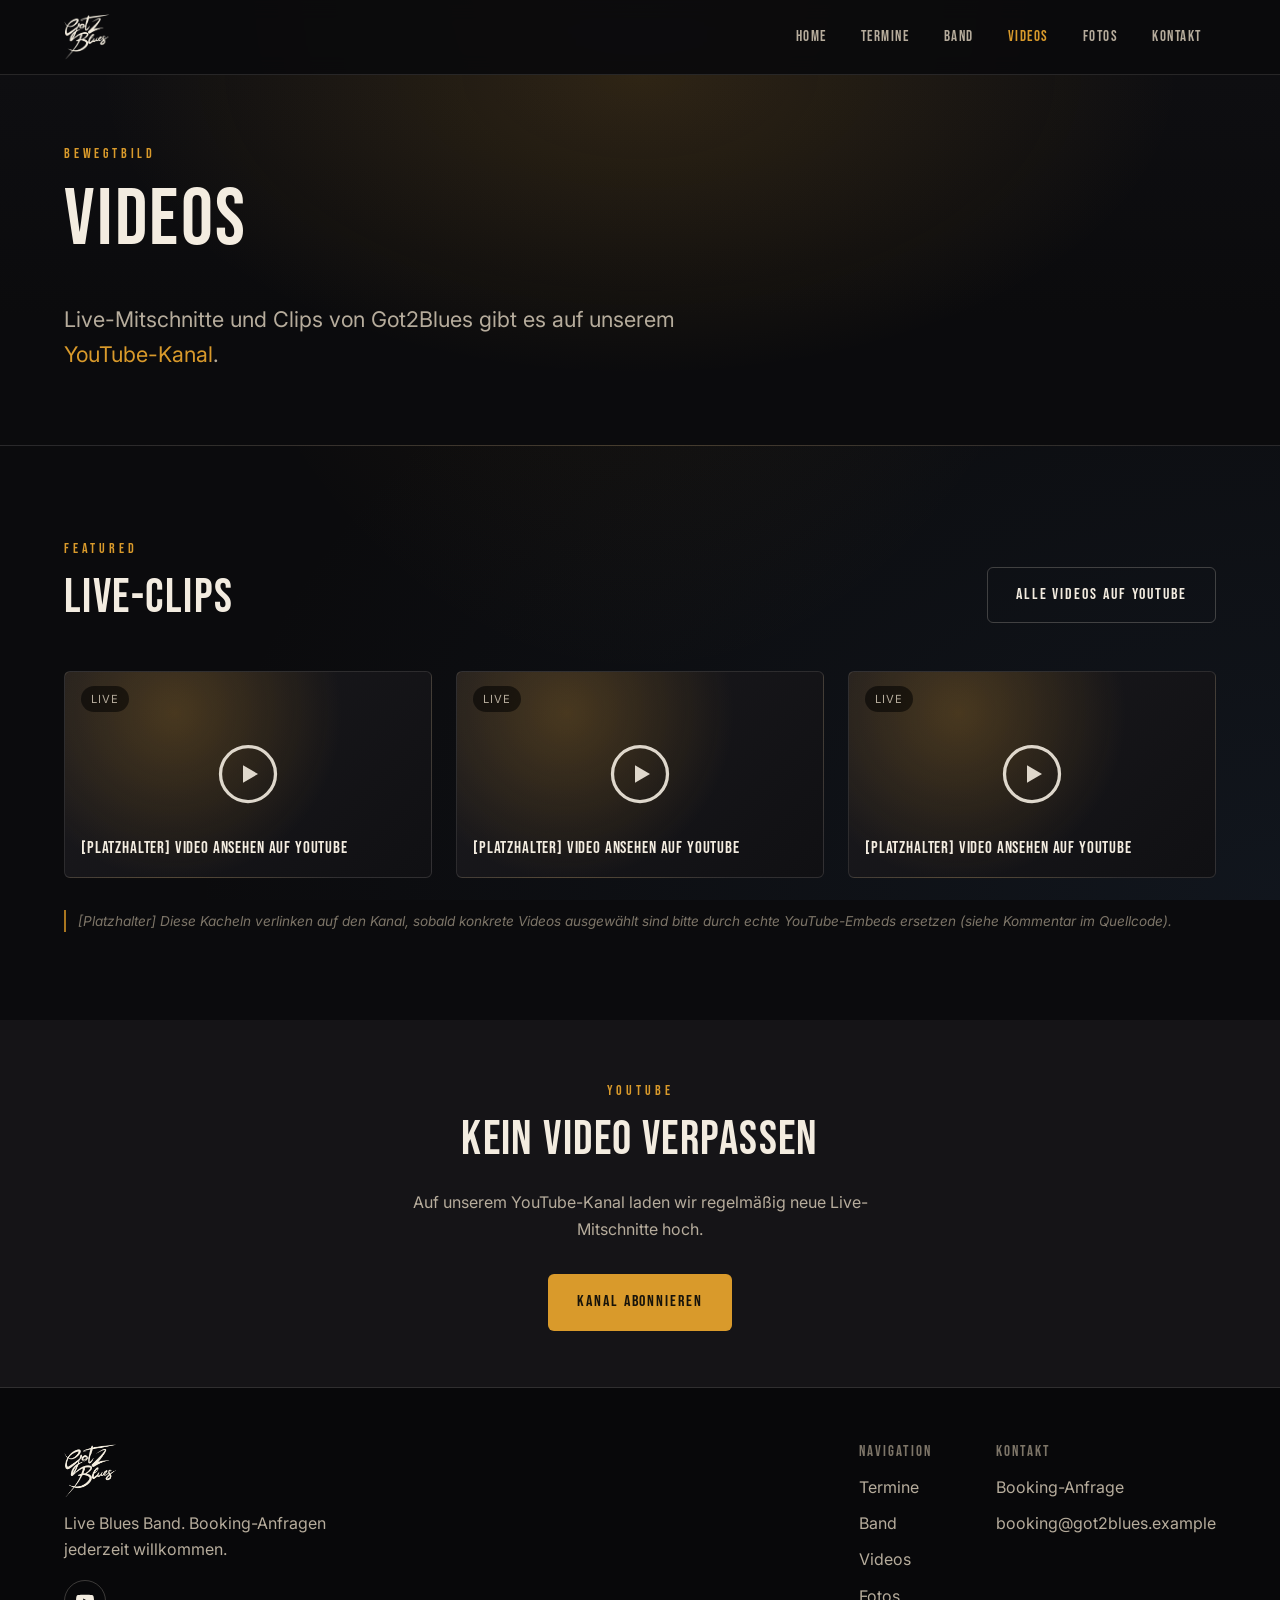
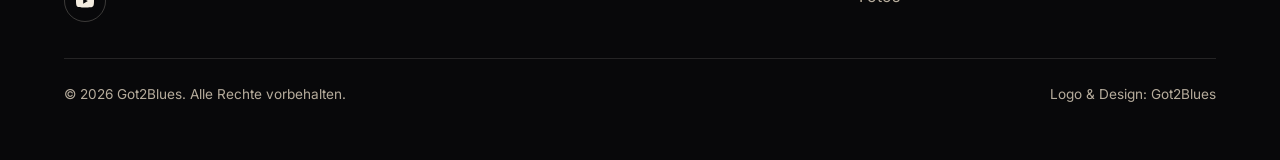
<file: videos.html>
<!DOCTYPE html>
<html lang="de">
<head>
  <meta charset="UTF-8" />
  <meta name="viewport" content="width=device-width, initial-scale=1.0" />
  <title>Videos — Got2Blues</title>
  <meta name="description" content="Live-Videos von Got2Blues auf YouTube." />
  <link rel="icon" href="assets/img/favicon-32.png" sizes="32x32" />
  <link rel="apple-touch-icon" href="assets/img/apple-touch-icon.png" />
  <link rel="preconnect" href="https://fonts.googleapis.com" />
  <link rel="preconnect" href="https://fonts.gstatic.com" crossorigin />
  <link href="https://fonts.googleapis.com/css2?family=Bebas+Neue&family=Permanent+Marker&family=Inter:wght@400;500;600;700&display=swap" rel="stylesheet" />
  <link rel="stylesheet" href="assets/css/style.css" />
</head>
<body>
  <a class="skip-link" href="#main">Zum Inhalt springen</a>

  <header class="site-header">
    <div class="site-header__inner">
      <a class="brand" href="index.html" aria-label="Got2Blues Startseite">
        <img src="assets/img/logo-cream-400.png" alt="Got2Blues Logo" />
      </a>

      <button class="nav-toggle" id="nav-toggle" aria-expanded="false" aria-controls="primary-nav" aria-label="Menü öffnen">
        <span></span><span></span><span></span>
      </button>

      <nav class="nav" id="primary-nav" aria-label="Hauptnavigation">
        <ul class="nav__list">
          <li><a class="nav__link" href="index.html">Home</a></li>
          <li><a class="nav__link" href="termine.html">Termine</a></li>
          <li><a class="nav__link" href="band.html">Band</a></li>
          <li><a class="nav__link" href="videos.html" aria-current="page">Videos</a></li>
          <li><a class="nav__link" href="fotos.html">Fotos</a></li>
          <li><a class="nav__link" href="kontakt.html">Kontakt</a></li>
        </ul>
      </nav>
    </div>
  </header>

  <main id="main">

    <section class="hero hero--page">
      <div class="container">
        <p class="eyebrow">Bewegtbild</p>
        <h1>Videos</h1>
        <p class="hero__tagline" style="margin:0;">
          Live-Mitschnitte und Clips von Got2Blues gibt es auf unserem
          <a href="https://www.youtube.com/@Got2Blues" target="_blank" rel="noopener">YouTube-Kanal</a>.
        </p>
      </div>
    </section>

    <section class="section section--noline">
      <div class="container">

        <div class="section-head" style="max-width:none; display:flex; align-items:flex-end; justify-content:space-between; gap:24px; flex-wrap:wrap;">
          <div>
            <p class="eyebrow">Featured</p>
            <h2 style="margin:0;">Live-Clips</h2>
          </div>
          <a class="btn btn--outline" href="https://www.youtube.com/@Got2Blues" target="_blank" rel="noopener">Alle Videos auf YouTube</a>
        </div>

        <!--
          Diese drei Kacheln verlinken aktuell direkt auf den YouTube-Kanal.
          Sobald konkrete Video-IDs feststehen, jede Kachel durch ein echtes
          Embed ersetzen, z. B.:

          <div class="video-embed">
            <iframe src="https://www.youtube-nocookie.com/embed/VIDEO_ID"
                    title="Videotitel"
                    allow="accelerometer; autoplay; clipboard-write; encrypted-media; gyroscope; picture-in-picture"
                    allowfullscreen loading="lazy"></iframe>
          </div>
        -->
        <div class="grid grid--3" style="margin-top:40px;">
          <a class="video-card" href="https://www.youtube.com/@Got2Blues" target="_blank" rel="noopener">
            <span class="video-card__tag">Live</span>
            <span class="video-card__play" aria-hidden="true">
              <svg viewBox="0 0 24 24" fill="currentColor"><circle cx="12" cy="12" r="11" fill="none" stroke="currentColor" stroke-width="1.3" /><path d="M10 8.5v7l6-3.5Z" /></svg>
            </span>
            <span class="video-card__label">[Platzhalter] Video ansehen auf YouTube</span>
          </a>
          <a class="video-card" href="https://www.youtube.com/@Got2Blues" target="_blank" rel="noopener">
            <span class="video-card__tag">Live</span>
            <span class="video-card__play" aria-hidden="true">
              <svg viewBox="0 0 24 24" fill="currentColor"><circle cx="12" cy="12" r="11" fill="none" stroke="currentColor" stroke-width="1.3" /><path d="M10 8.5v7l6-3.5Z" /></svg>
            </span>
            <span class="video-card__label">[Platzhalter] Video ansehen auf YouTube</span>
          </a>
          <a class="video-card" href="https://www.youtube.com/@Got2Blues" target="_blank" rel="noopener">
            <span class="video-card__tag">Live</span>
            <span class="video-card__play" aria-hidden="true">
              <svg viewBox="0 0 24 24" fill="currentColor"><circle cx="12" cy="12" r="11" fill="none" stroke="currentColor" stroke-width="1.3" /><path d="M10 8.5v7l6-3.5Z" /></svg>
            </span>
            <span class="video-card__label">[Platzhalter] Video ansehen auf YouTube</span>
          </a>
        </div>

        <p class="placeholder-note" style="margin-top:32px;">
          [Platzhalter] Diese Kacheln verlinken auf den Kanal, sobald konkrete Videos ausgewählt
          sind bitte durch echte YouTube-Embeds ersetzen (siehe Kommentar im Quellcode).
        </p>
      </div>
    </section>

    <section class="section section--raised section--tight">
      <div class="container text-center">
        <p class="eyebrow">YouTube</p>
        <h2>Kein Video verpassen</h2>
        <p style="max-width:520px; margin:0 auto 1.4em;">
          Auf unserem YouTube-Kanal laden wir regelmäßig neue Live-Mitschnitte hoch.
        </p>
        <div class="btn-row" style="justify-content:center;">
          <a class="btn btn--primary" href="https://www.youtube.com/@Got2Blues" target="_blank" rel="noopener">Kanal abonnieren</a>
        </div>
      </div>
    </section>

  </main>

  <footer class="site-footer">
    <div class="container">
      <div class="footer-top">
        <div class="footer-brand">
          <img src="assets/img/logo-cream-400.png" alt="Got2Blues" />
          <p>Live Blues Band. Booking-Anfragen jederzeit willkommen.</p>
          <div class="social-row">
            <a class="social-icon" href="https://www.youtube.com/@Got2Blues" target="_blank" rel="noopener" aria-label="Got2Blues auf YouTube">
              <svg viewBox="0 0 24 24" fill="currentColor"><path d="M23.5 6.2a3 3 0 0 0-2.1-2.1C19.5 3.5 12 3.5 12 3.5s-7.5 0-9.4.6A3 3 0 0 0 .5 6.2 31 31 0 0 0 0 12a31 31 0 0 0 .5 5.8 3 3 0 0 0 2.1 2.1c1.9.6 9.4.6 9.4.6s7.5 0 9.4-.6a3 3 0 0 0 2.1-2.1A31 31 0 0 0 24 12a31 31 0 0 0-.5-5.8ZM9.6 15.5V8.5L15.8 12Z"/></svg>
            </a>
          </div>
        </div>

        <div class="footer-cols">
          <div class="footer-col">
            <h4>Navigation</h4>
            <ul>
              <li><a href="termine.html">Termine</a></li>
              <li><a href="band.html">Band</a></li>
              <li><a href="videos.html">Videos</a></li>
              <li><a href="fotos.html">Fotos</a></li>
            </ul>
          </div>
          <div class="footer-col">
            <h4>Kontakt</h4>
            <ul>
              <li><a href="kontakt.html">Booking-Anfrage</a></li>
              <li><a href="mailto:booking@got2blues.example">booking@got2blues.example</a></li>
            </ul>
          </div>
        </div>
      </div>

      <div class="footer-bottom">
        <p>&copy; <span id="current-year">2026</span> Got2Blues. Alle Rechte vorbehalten.</p>
        <p>Logo &amp; Design: Got2Blues</p>
      </div>
    </div>
  </footer>

  <script src="assets/js/main.js"></script>
</body>
</html>
</file>
<file: assets/css/style.css>
/* ==========================================================================
   Got2Blues — Band Homepage
   Design language: dark juke-joint stage, cream ink, amber stage light,
   deep indigo blue. Big condensed display type + the hand-lettered logo.
   ========================================================================== */

:root {
  --color-bg: #0b0b0d;
  --color-bg-raised: #151417;
  --color-bg-raised-2: #1b1a1e;
  --color-text: #f3ece0;
  --color-text-muted: #b6ac9c;
  --color-text-faint: #7d7568;

  --color-accent: #d99a2b;      /* amber stage light */
  --color-accent-dim: #a9761f;
  --color-blue: #2c4666;        /* deep indigo blue */
  --color-blue-light: #4a6d95;
  --color-line: rgba(243, 236, 224, 0.12);
  --color-line-strong: rgba(243, 236, 224, 0.22);

  --font-display: "Bebas Neue", "Arial Narrow", sans-serif;
  --font-script: "Permanent Marker", cursive;
  --font-body: "Inter", "Segoe UI", sans-serif;

  --max-width: 1200px;
  --radius: 6px;
  --shadow-soft: 0 10px 30px rgba(0, 0, 0, 0.45);
}

/* -------------------------------------------------------------------- */
/* Reset & base                                                          */
/* -------------------------------------------------------------------- */
*, *::before, *::after { box-sizing: border-box; }
html { scroll-behavior: smooth; }

body {
  margin: 0;
  background: var(--color-bg);
  color: var(--color-text);
  font-family: var(--font-body);
  font-size: 16px;
  line-height: 1.65;
  -webkit-font-smoothing: antialiased;
  text-rendering: optimizeLegibility;

  /* subtle film-grain + vignette so flat black never looks like a bug */
  background-image:
    radial-gradient(ellipse at 50% -10%, rgba(217, 154, 43, 0.10), transparent 55%),
    radial-gradient(ellipse at 100% 100%, rgba(44, 70, 102, 0.18), transparent 60%);
  background-attachment: fixed;
}

img { max-width: 100%; display: block; }

button {
  font-family: inherit;
  color: inherit;
  text-align: inherit;
}

a {
  color: var(--color-accent);
  text-decoration: none;
}
a:hover { color: var(--color-text); }

h1, h2, h3, h4 {
  font-family: var(--font-display);
  font-weight: 400;
  letter-spacing: 0.03em;
  text-transform: uppercase;
  line-height: 1.05;
  margin: 0 0 0.5em;
  color: var(--color-text);
}

h1 { font-size: clamp(2.6rem, 7vw, 5rem); }
h2 { font-size: clamp(1.9rem, 4.5vw, 3rem); }
h3 { font-size: clamp(1.3rem, 2.6vw, 1.7rem); letter-spacing: 0.06em; }

p { margin: 0 0 1.1em; color: var(--color-text-muted); }
p:last-child { margin-bottom: 0; }

.script {
  font-family: var(--font-script);
  text-transform: none;
  letter-spacing: 0;
  color: var(--color-accent);
}

.container {
  max-width: var(--max-width);
  margin: 0 auto;
  padding: 0 24px;
}

.eyebrow {
  display: inline-block;
  font-family: var(--font-display);
  letter-spacing: 0.28em;
  text-transform: uppercase;
  font-size: 0.85rem;
  color: var(--color-accent);
  margin-bottom: 0.9em;
}

.section {
  padding: 88px 0;
  border-bottom: 1px solid var(--color-line);
}
.section--tight { padding: 56px 0; }
.section--raised { background: var(--color-bg-raised); }
.section--noline { border-bottom: none; }

.section-head {
  max-width: 640px;
  margin: 0 0 48px;
}
.section-head--center { margin-left: auto; margin-right: auto; text-align: center; }

.placeholder-note {
  font-size: 0.85rem;
  color: var(--color-text-faint);
  font-style: italic;
  border-left: 2px solid var(--color-accent-dim);
  padding-left: 12px;
  margin-top: 1.2em;
}

/* -------------------------------------------------------------------- */
/* Buttons                                                               */
/* -------------------------------------------------------------------- */
.btn {
  display: inline-flex;
  align-items: center;
  gap: 8px;
  font-family: var(--font-display);
  letter-spacing: 0.12em;
  text-transform: uppercase;
  font-size: 1rem;
  padding: 14px 28px;
  border-radius: var(--radius);
  border: 1px solid transparent;
  cursor: pointer;
  transition: transform 0.15s ease, background 0.2s ease, border-color 0.2s ease, color 0.2s ease;
}
.btn:hover { transform: translateY(-2px); color: var(--color-bg); }

.btn--primary {
  background: var(--color-accent);
  color: #17130a;
}
.btn--primary:hover { background: #efb04a; color: #17130a; }

.btn--outline {
  background: transparent;
  border-color: var(--color-line-strong);
  color: var(--color-text);
}
.btn--outline:hover {
  border-color: var(--color-accent);
  color: var(--color-accent);
  background: transparent;
  transform: translateY(-2px);
}

.btn-row {
  display: flex;
  flex-wrap: wrap;
  gap: 16px;
  margin-top: 2em;
}

/* -------------------------------------------------------------------- */
/* Header / Nav                                                         */
/* -------------------------------------------------------------------- */
.site-header {
  position: sticky;
  top: 0;
  z-index: 100;
  background: rgba(11, 11, 13, 0.88);
  backdrop-filter: blur(10px);
  border-bottom: 1px solid var(--color-line);
}

.site-header__inner {
  max-width: var(--max-width);
  margin: 0 auto;
  padding: 14px 24px;
  display: flex;
  align-items: center;
  justify-content: space-between;
  gap: 24px;
}

.brand {
  display: flex;
  align-items: center;
  gap: 10px;
}
.brand img { height: 46px; width: auto; }
.brand-fallback {
  font-family: var(--font-display);
  font-size: 1.5rem;
  letter-spacing: 0.08em;
}

.nav {
  display: flex;
  align-items: center;
  gap: 4px;
}

.nav__list {
  display: flex;
  list-style: none;
  margin: 0;
  padding: 0;
  gap: 6px;
}

.nav__link {
  display: inline-block;
  padding: 10px 14px;
  font-family: var(--font-display);
  letter-spacing: 0.1em;
  text-transform: uppercase;
  font-size: 0.95rem;
  color: var(--color-text-muted);
  border-radius: var(--radius);
}
.nav__link:hover { color: var(--color-text); }
.nav__link[aria-current="page"] {
  color: var(--color-accent);
}

.nav-toggle {
  display: none;
  flex-direction: column;
  justify-content: center;
  gap: 5px;
  width: 40px;
  height: 40px;
  background: transparent;
  border: 1px solid var(--color-line-strong);
  border-radius: var(--radius);
  cursor: pointer;
}
.nav-toggle span {
  display: block;
  height: 2px;
  width: 20px;
  margin: 0 auto;
  background: var(--color-text);
  transition: transform 0.2s ease, opacity 0.2s ease;
}
.nav-toggle[aria-expanded="true"] span:nth-child(1) { transform: translateY(7px) rotate(45deg); }
.nav-toggle[aria-expanded="true"] span:nth-child(2) { opacity: 0; }
.nav-toggle[aria-expanded="true"] span:nth-child(3) { transform: translateY(-7px) rotate(-45deg); }

@media (max-width: 860px) {
  .nav-toggle { display: flex; }
  .nav {
    position: fixed;
    inset: 68px 0 0 0;
    background: var(--color-bg);
    flex-direction: column;
    align-items: stretch;
    padding: 12px 24px 32px;
    transform: translateY(-8px);
    opacity: 0;
    pointer-events: none;
    transition: opacity 0.2s ease, transform 0.2s ease;
    overflow-y: auto;
  }
  .nav.is-open {
    opacity: 1;
    transform: translateY(0);
    pointer-events: auto;
  }
  .nav__list {
    flex-direction: column;
    gap: 2px;
  }
  .nav__link {
    padding: 16px 4px;
    font-size: 1.2rem;
    border-bottom: 1px solid var(--color-line);
  }
  .nav__cta { margin-top: 20px; }
}

.nav__cta.btn { padding: 10px 20px; font-size: 0.9rem; }

/* -------------------------------------------------------------------- */
/* Hero                                                                  */
/* -------------------------------------------------------------------- */
.hero {
  position: relative;
  padding: 96px 0 100px;
  overflow: hidden;
  border-bottom: 1px solid var(--color-line);
  background:
    radial-gradient(ellipse 900px 500px at 50% 0%, rgba(217, 154, 43, 0.16), transparent 60%),
    linear-gradient(180deg, #0e0e11 0%, #0b0b0d 65%);
}

.hero--page {
  padding: 64px 0 72px;
  text-align: left;
}

.hero__inner {
  max-width: var(--max-width);
  margin: 0 auto;
  padding: 0 24px;
  text-align: center;
}

.hero__logo {
  max-width: 340px;
  margin: 0 auto 28px;
}

.hero__tagline {
  font-size: clamp(1.05rem, 2.4vw, 1.35rem);
  color: var(--color-text-muted);
  max-width: 620px;
  margin: 0 auto;
}

.hero .btn-row { justify-content: center; }

.hero__meta {
  display: flex;
  justify-content: center;
  gap: 10px;
  flex-wrap: wrap;
  margin-top: 1.6em;
}
.tag {
  font-size: 0.78rem;
  letter-spacing: 0.14em;
  text-transform: uppercase;
  color: var(--color-blue-light);
  border: 1px solid rgba(74, 109, 149, 0.5);
  border-radius: 999px;
  padding: 6px 14px;
}

/* -------------------------------------------------------------------- */
/* Grids & cards                                                        */
/* -------------------------------------------------------------------- */
.grid {
  display: grid;
  gap: 24px;
}
.grid--2 { grid-template-columns: repeat(2, 1fr); }
.grid--3 { grid-template-columns: repeat(3, 1fr); }
.grid--4 { grid-template-columns: repeat(4, 1fr); }

@media (max-width: 900px) {
  .grid--3, .grid--4 { grid-template-columns: repeat(2, 1fr); }
}
@media (max-width: 600px) {
  .grid--2, .grid--3, .grid--4 { grid-template-columns: 1fr; }
}

.card {
  background: var(--color-bg-raised);
  border: 1px solid var(--color-line);
  border-radius: var(--radius);
  padding: 28px;
  transition: transform 0.2s ease, border-color 0.2s ease;
}
.card:hover { transform: translateY(-4px); border-color: var(--color-line-strong); }

.card h3 { color: var(--color-accent); }

/* about teaser on homepage */
.about-teaser {
  display: grid;
  grid-template-columns: 1fr 1fr;
  gap: 56px;
  align-items: center;
}
@media (max-width: 800px) {
  .about-teaser { grid-template-columns: 1fr; }
}
.about-teaser__art {
  aspect-ratio: 4 / 3;
  border-radius: var(--radius);
  border: 1px solid var(--color-line);
  background: var(--color-bg-raised);
  display: flex;
  align-items: center;
  justify-content: center;
  overflow: hidden;
}
.about-teaser__art svg { width: 62%; height: 62%; }

/* -------------------------------------------------------------------- */
/* Tour dates                                                           */
/* -------------------------------------------------------------------- */
.shows {
  list-style: none;
  margin: 0;
  padding: 0;
  border-top: 1px solid var(--color-line);
}

.show {
  display: grid;
  grid-template-columns: 120px 1fr auto;
  gap: 20px;
  align-items: center;
  padding: 26px 0;
  border-bottom: 1px solid var(--color-line);
}
@media (max-width: 700px) {
  .show {
    grid-template-columns: 1fr;
    gap: 8px;
  }
}

.show__date {
  font-family: var(--font-display);
  letter-spacing: 0.04em;
}
.show__date .day { font-size: 2.1rem; color: var(--color-accent); display: block; line-height: 1; }
.show__date .month-year { font-size: 0.95rem; color: var(--color-text-muted); }

.show__info h3 { margin-bottom: 0.2em; color: var(--color-text); }
.show__info .venue { color: var(--color-text-muted); font-size: 0.95rem; }

.show__action { text-align: right; }
@media (max-width: 700px) { .show__action { text-align: left; } }

.empty-state {
  text-align: center;
  padding: 64px 24px;
  border: 1px dashed var(--color-line-strong);
  border-radius: var(--radius);
  background: var(--color-bg-raised);
}
.empty-state h3 { color: var(--color-text); margin-bottom: 0.4em; }
.empty-state p { max-width: 460px; margin-left: auto; margin-right: auto; }
.empty-state .btn-row { justify-content: center; }

/* -------------------------------------------------------------------- */
/* Band members                                                         */
/* -------------------------------------------------------------------- */
.member {
  text-align: center;
}
.member__photo {
  aspect-ratio: 1;
  border-radius: 50%;
  background: var(--color-bg-raised-2);
  border: 1px solid var(--color-line);
  display: flex;
  align-items: center;
  justify-content: center;
  margin: 0 auto 18px;
  overflow: hidden;
  width: 160px;
}
.member__photo svg { width: 52%; height: 52%; color: var(--color-text-faint); }
.member h3 { margin-bottom: 0.15em; }
.member .role {
  color: var(--color-accent);
  font-size: 0.85rem;
  letter-spacing: 0.12em;
  text-transform: uppercase;
  display: block;
  margin-bottom: 0.6em;
}

.pull-quote {
  font-family: var(--font-display);
  font-size: clamp(1.6rem, 3.4vw, 2.4rem);
  line-height: 1.25;
  color: var(--color-text);
  text-transform: none;
  letter-spacing: 0.01em;
  border-left: 3px solid var(--color-accent);
  padding-left: 28px;
  margin: 0;
}
.pull-quote cite {
  display: block;
  font-family: var(--font-body);
  font-style: normal;
  font-size: 0.9rem;
  text-transform: uppercase;
  letter-spacing: 0.12em;
  color: var(--color-text-faint);
  margin-top: 16px;
}

/* -------------------------------------------------------------------- */
/* Videos                                                                */
/* -------------------------------------------------------------------- */
.video-card {
  position: relative;
  display: block;
  aspect-ratio: 16 / 9;
  border-radius: var(--radius);
  overflow: hidden;
  border: 1px solid var(--color-line);
  background:
    radial-gradient(circle at 30% 20%, rgba(217, 154, 43, 0.25), transparent 55%),
    linear-gradient(135deg, #1b1a1e, #101013);
}
.video-card__play {
  position: absolute;
  inset: 0;
  display: flex;
  align-items: center;
  justify-content: center;
}
.video-card__play svg {
  width: 60px;
  height: 60px;
  color: var(--color-text);
  opacity: 0.9;
  transition: transform 0.2s ease, color 0.2s ease;
}
.video-card:hover .video-card__play svg { transform: scale(1.12); color: var(--color-accent); }
.video-card__label {
  position: absolute;
  left: 16px;
  right: 16px;
  bottom: 14px;
  font-family: var(--font-display);
  letter-spacing: 0.05em;
  font-size: 1.05rem;
  color: var(--color-text);
}
.video-card__tag {
  position: absolute;
  top: 14px;
  left: 16px;
  font-size: 0.7rem;
  letter-spacing: 0.1em;
  text-transform: uppercase;
  background: rgba(0,0,0,0.55);
  padding: 4px 10px;
  border-radius: 999px;
  color: var(--color-text-muted);
}

.video-embed {
  position: relative;
  width: 100%;
  aspect-ratio: 16 / 9;
  border-radius: var(--radius);
  overflow: hidden;
  border: 1px solid var(--color-line);
}
.video-embed iframe {
  position: absolute;
  inset: 0;
  width: 100%;
  height: 100%;
  border: 0;
}

/* -------------------------------------------------------------------- */
/* Photo gallery                                                        */
/* -------------------------------------------------------------------- */
.gallery {
  display: grid;
  grid-template-columns: repeat(3, 1fr);
  gap: 16px;
}
@media (max-width: 900px) { .gallery { grid-template-columns: repeat(2, 1fr); } }
@media (max-width: 560px) { .gallery { grid-template-columns: 1fr; } }

.gallery__item {
  position: relative;
  aspect-ratio: 4 / 5;
  border-radius: var(--radius);
  overflow: hidden;
  border: 1px solid var(--color-line);
  background: var(--color-bg-raised);
  cursor: pointer;
  padding: 0;
}
.gallery__item img { width: 100%; height: 100%; object-fit: cover; }
.gallery__item svg {
  position: absolute;
  inset: 0;
  width: 100%;
  height: 100%;
  padding: 22%;
  color: var(--color-text-faint);
}
.gallery__item::after {
  content: "";
  position: absolute;
  inset: 0;
  background: linear-gradient(180deg, transparent 55%, rgba(0,0,0,0.55) 100%);
  opacity: 0;
  transition: opacity 0.2s ease;
}
.gallery__item:hover::after { opacity: 1; }
.gallery__item:hover { transform: translateY(-2px); }
.gallery__caption {
  position: absolute;
  left: 14px;
  bottom: 12px;
  font-size: 0.8rem;
  color: var(--color-text-muted);
  opacity: 0;
  transition: opacity 0.2s ease;
}
.gallery__item:hover .gallery__caption { opacity: 1; }

.lightbox {
  position: fixed;
  inset: 0;
  z-index: 200;
  background: rgba(6, 6, 7, 0.92);
  display: none;
  align-items: center;
  justify-content: center;
  padding: 40px;
}
.lightbox.is-open { display: flex; }
.lightbox__content {
  max-width: 900px;
  max-height: 85vh;
  width: 100%;
  text-align: center;
}
.lightbox__content img,
.lightbox__content svg {
  max-width: 100%;
  max-height: 70vh;
  margin: 0 auto;
  border-radius: var(--radius);
}
.lightbox__caption {
  margin-top: 16px;
  color: var(--color-text-muted);
}
.lightbox__close {
  position: absolute;
  top: 24px;
  right: 28px;
  background: transparent;
  border: 1px solid var(--color-line-strong);
  color: var(--color-text);
  width: 44px;
  height: 44px;
  border-radius: 50%;
  font-size: 1.4rem;
  cursor: pointer;
  line-height: 1;
}
.lightbox__close:hover { border-color: var(--color-accent); color: var(--color-accent); }

/* -------------------------------------------------------------------- */
/* Contact                                                              */
/* -------------------------------------------------------------------- */
.contact-grid {
  display: grid;
  grid-template-columns: 1fr 1.1fr;
  gap: 56px;
}
@media (max-width: 860px) { .contact-grid { grid-template-columns: 1fr; } }

.contact-list {
  list-style: none;
  margin: 28px 0 0;
  padding: 0;
}
.contact-list li {
  display: flex;
  gap: 14px;
  align-items: flex-start;
  padding: 16px 0;
  border-top: 1px solid var(--color-line);
}
.contact-list li:last-child { border-bottom: 1px solid var(--color-line); }
.contact-list svg { width: 22px; height: 22px; color: var(--color-accent); flex-shrink: 0; margin-top: 2px; }
.contact-list .label {
  display: block;
  font-size: 0.78rem;
  letter-spacing: 0.12em;
  text-transform: uppercase;
  color: var(--color-text-faint);
  margin-bottom: 3px;
}

.form {
  display: grid;
  gap: 18px;
}
.form-row {
  display: grid;
  grid-template-columns: 1fr 1fr;
  gap: 18px;
}
@media (max-width: 560px) { .form-row { grid-template-columns: 1fr; } }

.field { display: flex; flex-direction: column; gap: 8px; }
.field label {
  font-size: 0.78rem;
  letter-spacing: 0.1em;
  text-transform: uppercase;
  color: var(--color-text-faint);
}
.field input,
.field textarea {
  background: var(--color-bg-raised);
  border: 1px solid var(--color-line-strong);
  border-radius: var(--radius);
  padding: 13px 14px;
  color: var(--color-text);
  font-family: var(--font-body);
  font-size: 1rem;
  resize: vertical;
}
.field input:focus,
.field textarea:focus {
  outline: none;
  border-color: var(--color-accent);
}
.field textarea { min-height: 140px; }

.form-note {
  font-size: 0.85rem;
  color: var(--color-text-faint);
}

.form-status {
  font-size: 0.9rem;
  min-height: 1.2em;
  color: var(--color-accent);
}

/* -------------------------------------------------------------------- */
/* Footer                                                                */
/* -------------------------------------------------------------------- */
.site-footer {
  padding: 56px 0 40px;
  background: #08080a;
}
.footer-top {
  display: flex;
  flex-wrap: wrap;
  justify-content: space-between;
  gap: 32px;
  padding-bottom: 36px;
  border-bottom: 1px solid var(--color-line);
}
.footer-brand img { height: 54px; margin-bottom: 12px; }
.footer-brand p { max-width: 320px; }

.footer-cols {
  display: flex;
  gap: 64px;
  flex-wrap: wrap;
}
.footer-col h4 {
  font-size: 0.95rem;
  letter-spacing: 0.14em;
  color: var(--color-text-faint);
  margin-bottom: 14px;
}
.footer-col ul { list-style: none; margin: 0; padding: 0; display: grid; gap: 10px; }
.footer-col a { color: var(--color-text-muted); }
.footer-col a:hover { color: var(--color-accent); }

.social-row { display: flex; gap: 12px; margin-top: 6px; }
.social-icon {
  width: 42px;
  height: 42px;
  border-radius: 50%;
  border: 1px solid var(--color-line-strong);
  display: flex;
  align-items: center;
  justify-content: center;
  color: var(--color-text);
}
.social-icon svg { width: 18px; height: 18px; }
.social-icon:hover { border-color: var(--color-accent); color: var(--color-accent); }

.footer-bottom {
  padding-top: 24px;
  display: flex;
  justify-content: space-between;
  flex-wrap: wrap;
  gap: 12px;
  font-size: 0.85rem;
  color: var(--color-text-faint);
}
.footer-bottom a { color: var(--color-text-faint); }
.footer-bottom a:hover { color: var(--color-accent); }

/* -------------------------------------------------------------------- */
/* Utility                                                               */
/* -------------------------------------------------------------------- */
.text-center { text-align: center; }
.mt-0 { margin-top: 0; }
.divider {
  width: 64px;
  height: 3px;
  background: var(--color-accent);
  border: none;
  margin: 0 0 28px;
}
.divider--center { margin-left: auto; margin-right: auto; }

.visually-hidden {
  position: absolute;
  width: 1px; height: 1px;
  overflow: hidden;
  clip: rect(0 0 0 0);
  white-space: nowrap;
}

.skip-link {
  position: absolute;
  left: -9999px;
  top: auto;
  background: var(--color-accent);
  color: #17130a;
  padding: 12px 18px;
  z-index: 300;
  border-radius: var(--radius);
}
.skip-link:focus {
  left: 16px;
  top: 16px;
}
</file>
